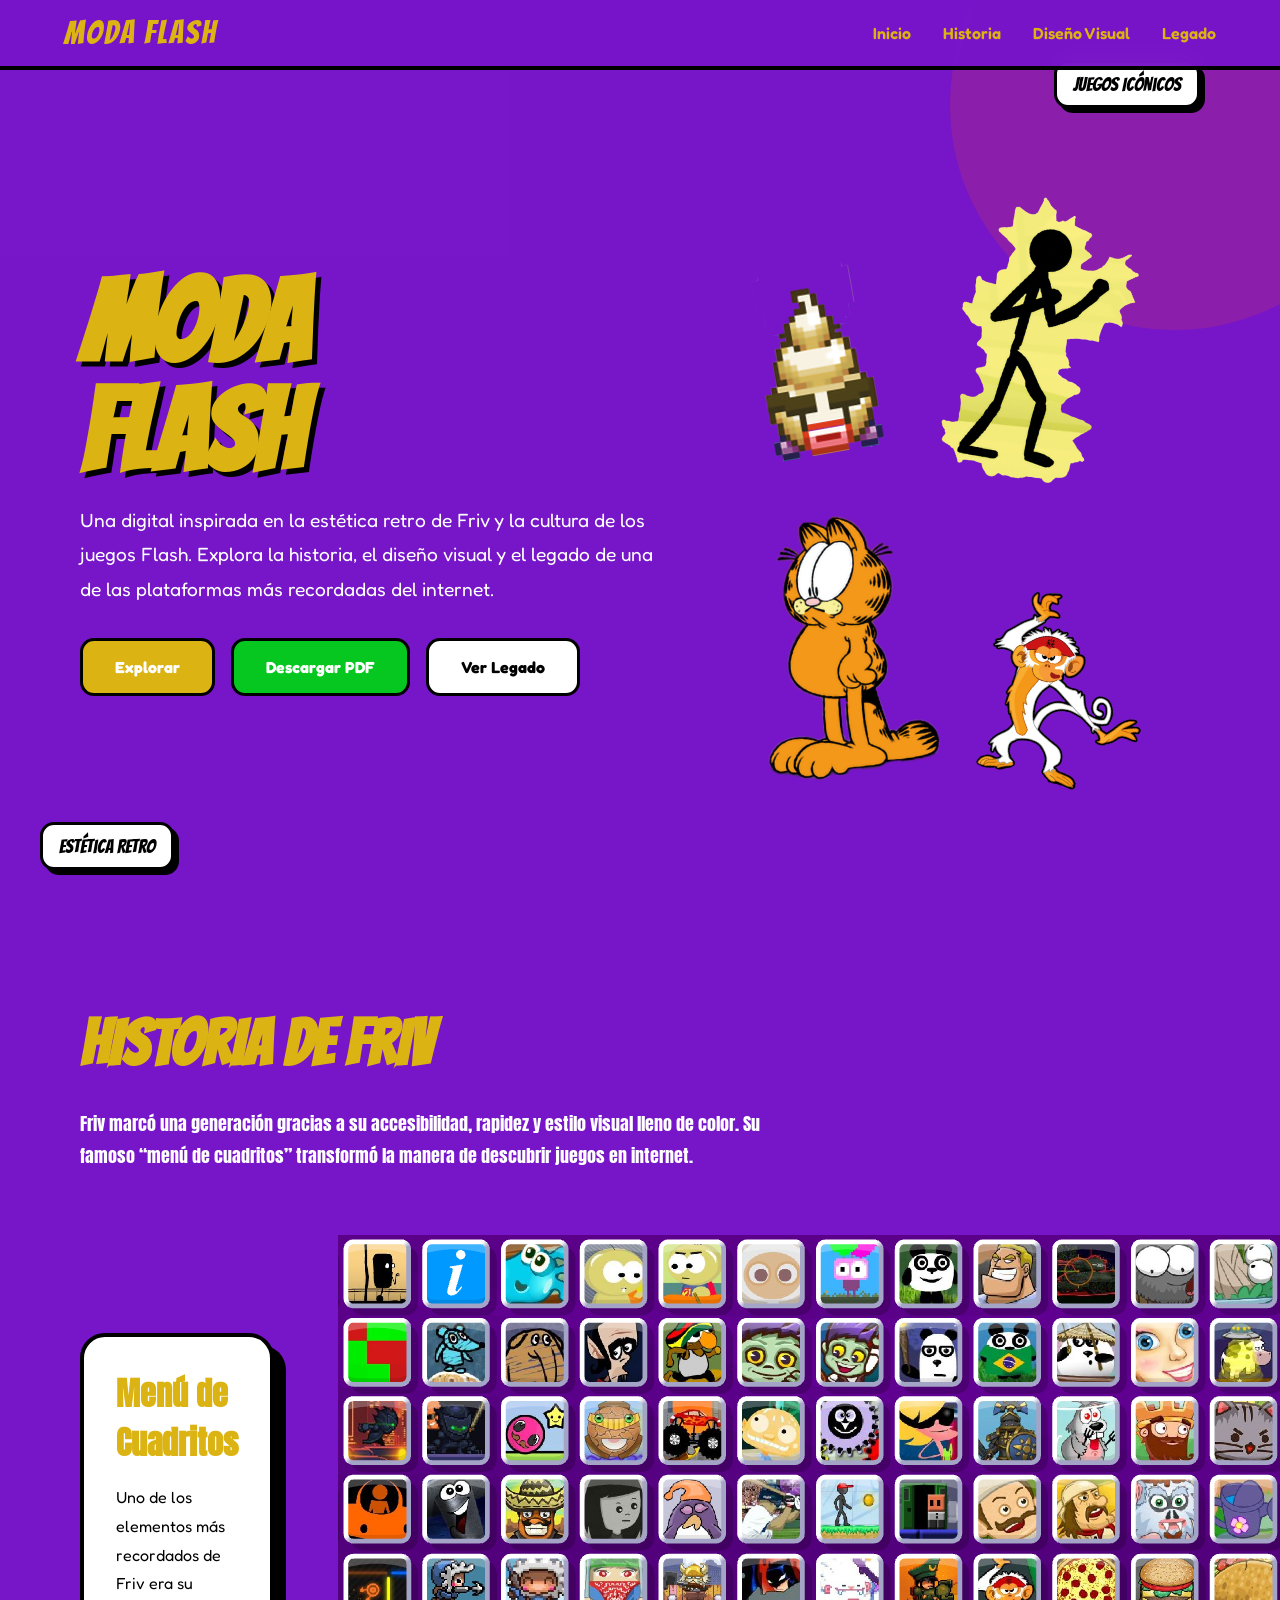
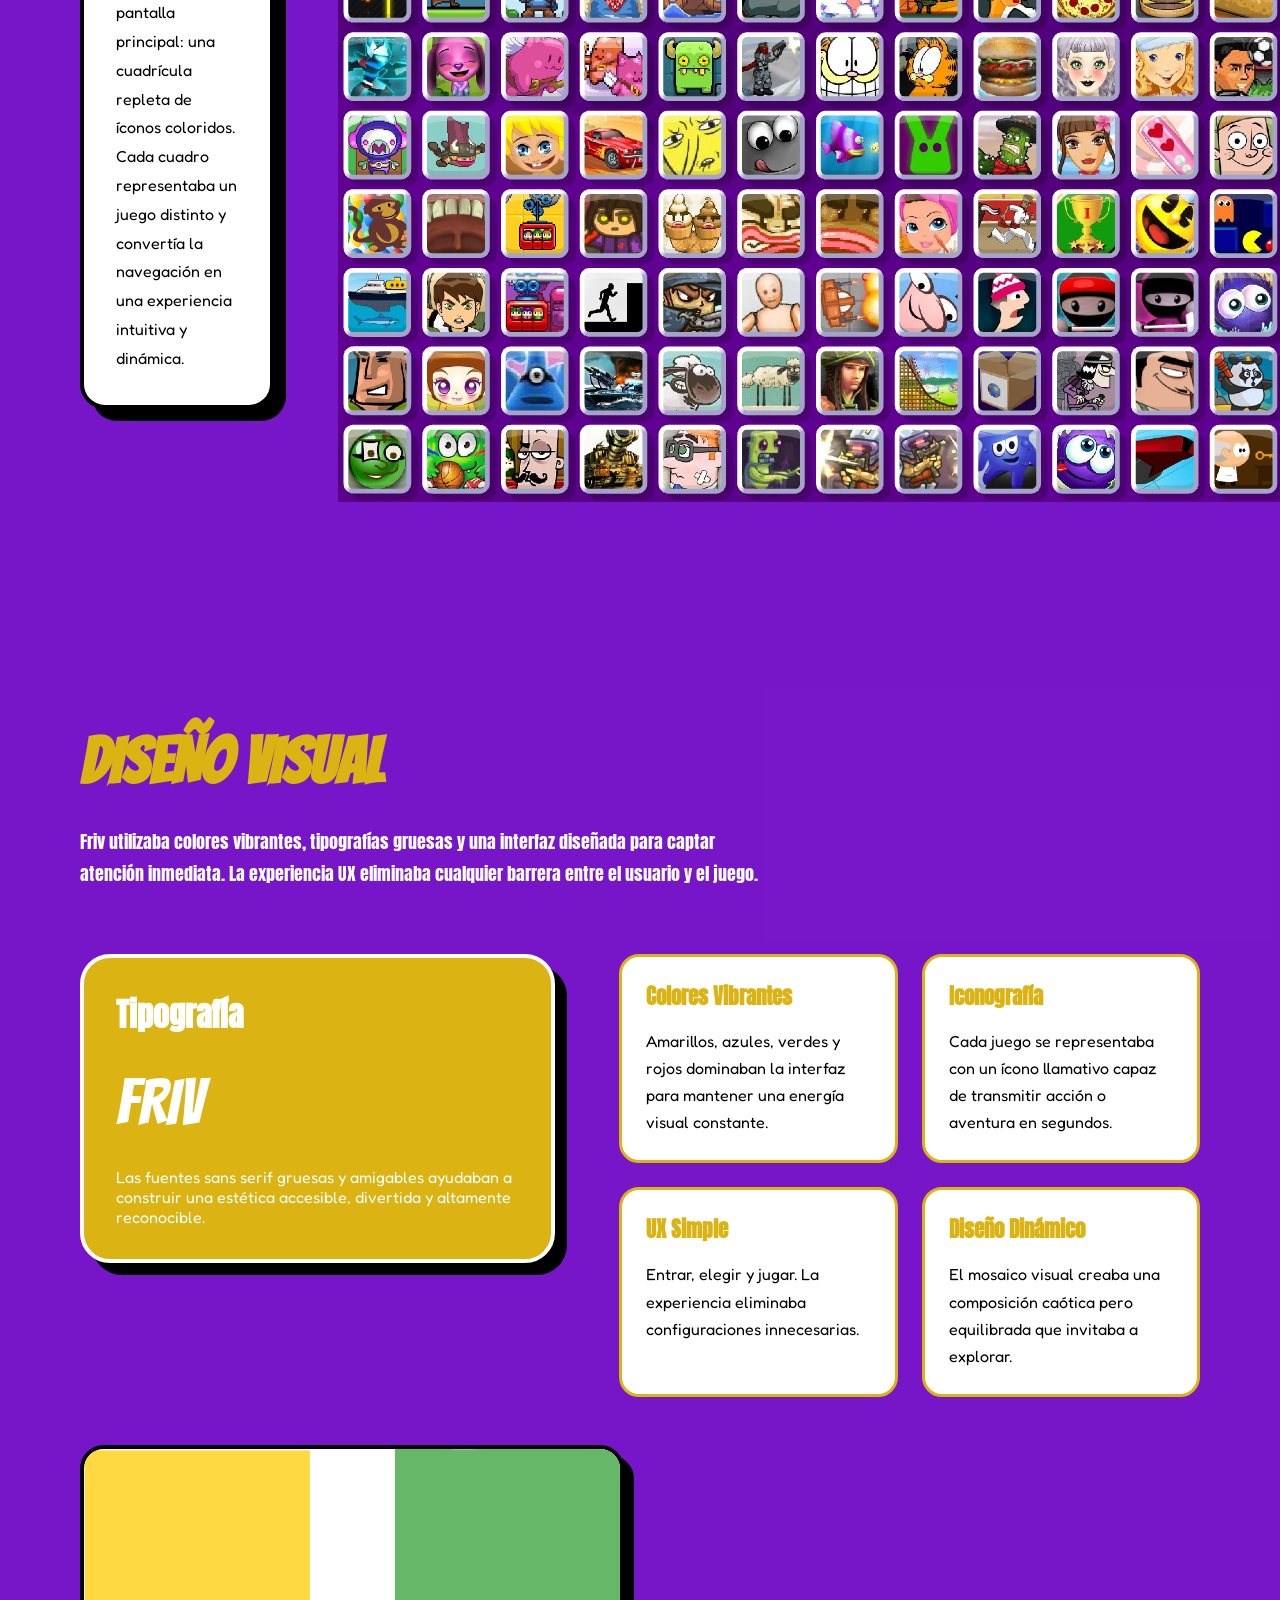
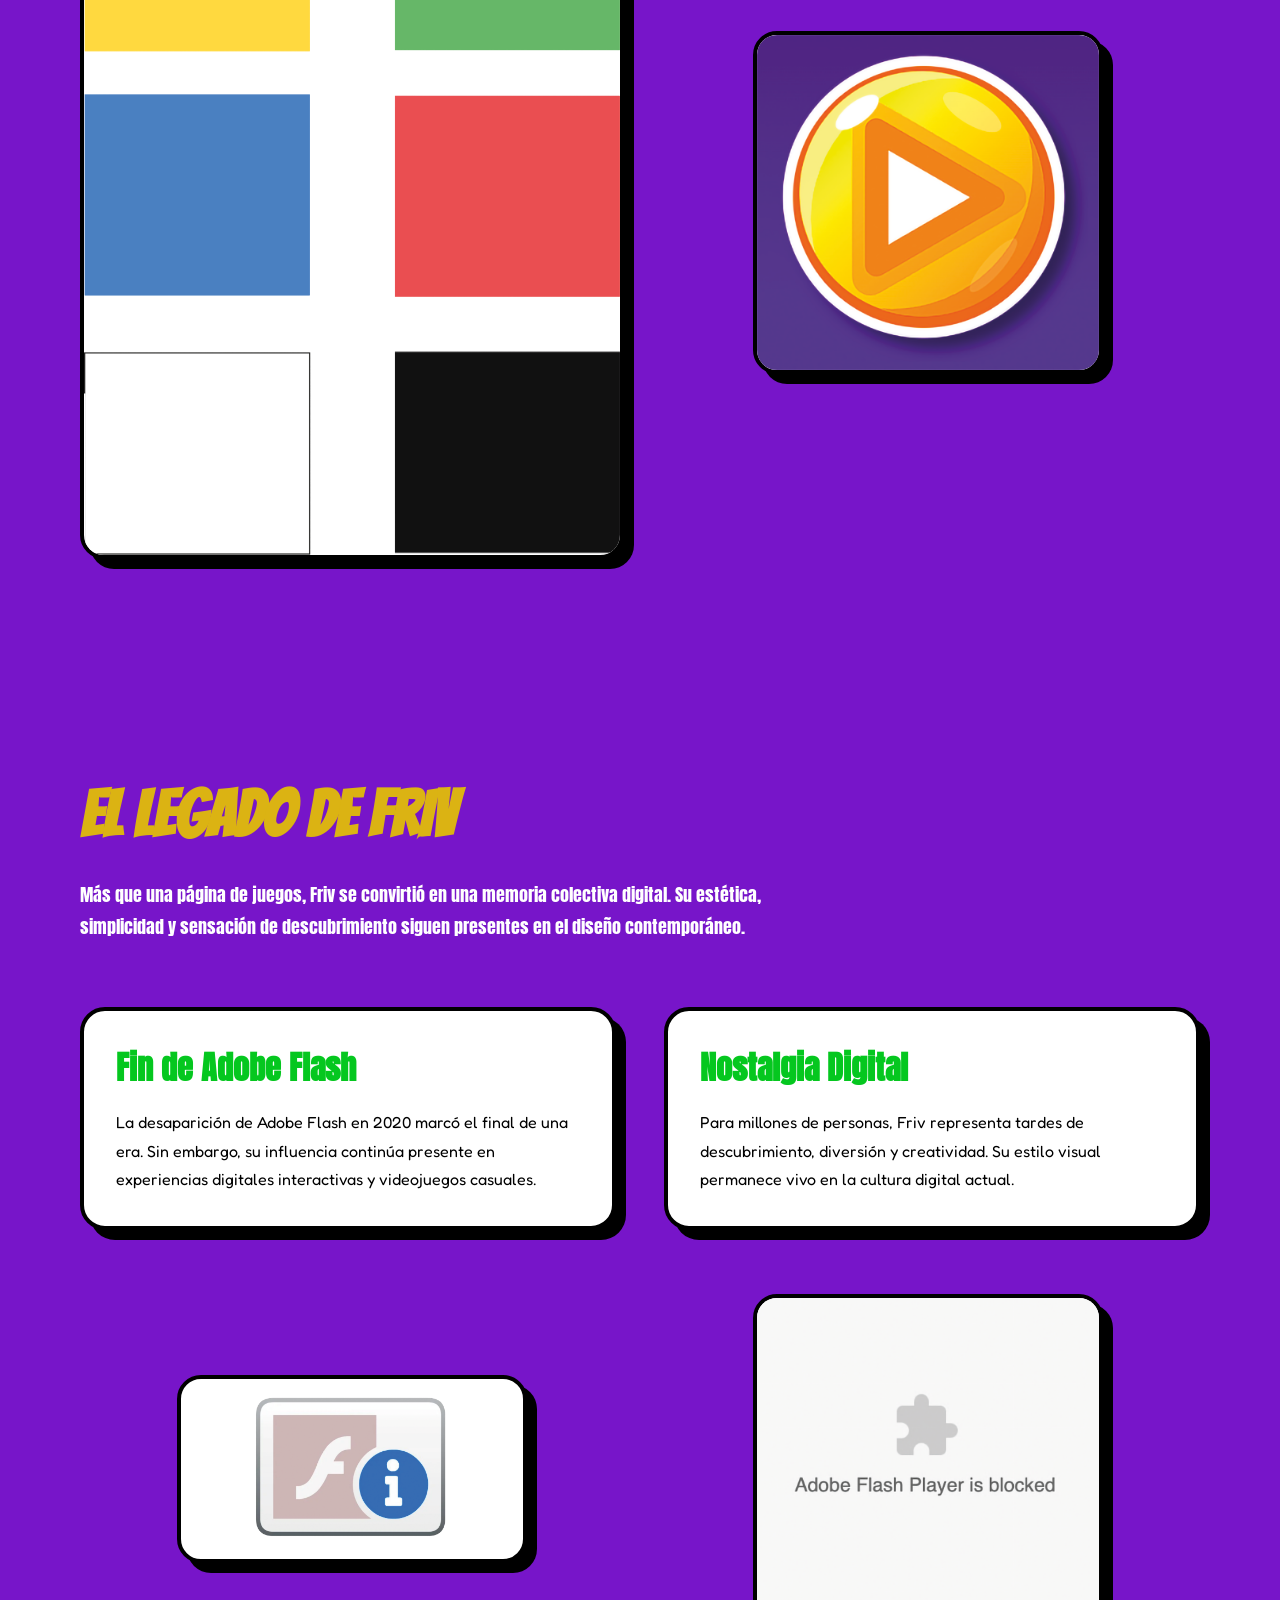
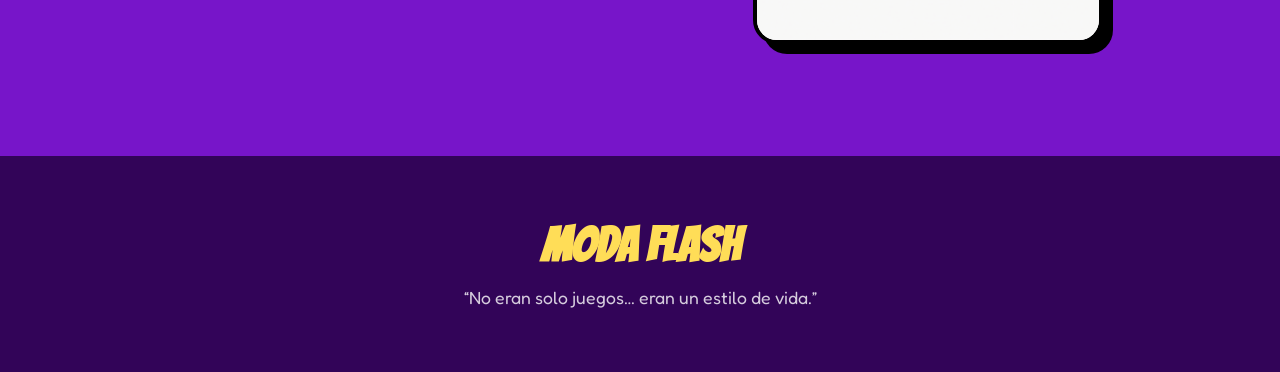
<file: index.html>
<!DOCTYPE html>
<html lang="es">
<head>
  <meta charset="UTF-8" />
  <meta name="viewport" content="width=device-width, initial-scale=1.0" />
  <title>Moda Flash</title>
  <link rel="preconnect" href="https://fonts.googleapis.com">
  <link rel="preconnect" href="https://fonts.gstatic.com" crossorigin>
  <link href="https://fonts.googleapis.com/css2?family=Anton&family=Bangers&family=Fredoka:wght@300;400;500;600&display=swap" rel="stylesheet">
  <link rel="icon"  href="AdobeFlash logo verde.ico" type="image/x-icon"  >
  <link rel="stylesheet" href="DEMO 2.css">

  <style>
    * {
      margin: 0;
      padding: 0;
      box-sizing: border-box;
      scroll-behavior: smooth;
    }

    body {
      font-family: 'Fredoka', sans-serif;
      background: rgba(120, 21, 202, 0.95);
      color: #000000;
      overflow-x: hidden;
    }

    ::selection {
      background: #dbb313;
      color: #000;
    }

    /* NAV */

    nav {
      position: fixed;
      top: 0;
      width: 100%;
      z-index: 999;
      background: rgba(120, 21, 202, 0.95);
      backdrop-filter: blur(10px);
      border-bottom: 4px solid #000;
      padding: 1rem 4rem;
      display: flex;
      justify-content: space-between;
      align-items: center;
    }

    .logo {
      font-family: 'Bangers', cursive;
      font-size: 2rem;
      letter-spacing: 2px;
      color: #dbb313;
    }

    nav ul {
      display: flex;
      list-style: none;
      gap: 2rem;
      color: #dbb313;
    }

    nav a {
      text-decoration: none;
      color: #dbb313;
      font-weight: 600;
      transition: 0.3s ease;
    }

    nav a:hover {
      color: #05c71f;
    }

    /* HERO */

    .hero {
      min-height: 100vh;
      display: flex;
      align-items: center;
      justify-content: center;
      padding: 8rem 5rem 4rem;
      background: rgba(120, 21, 202, 0.95);
      position: relative;
      overflow: hidden;
    }

    .hero::before {
      content: '';
      position: absolute;
      width: 450px;
      height: 450px;
      background: #ff4f00;
      border-radius: 50%;
      top: -120px;
      right: -120px;
      opacity: 0.15;
    }

    .hero-content {
      width: 100%;
      max-width: 1300px;
      display: grid;
      grid-template-columns: 1.1fr 0.9fr;
      gap: 4rem;
      align-items: center;
      z-index: 1;
    }

    .hero-text h1 {
      font-family: 'Bangers', cursive;
      font-size: clamp(4rem, 9vw, 8rem);
      line-height: 0.95;
      color: #dbb313;
      text-transform: uppercase;
      margin-bottom: 1rem;
      text-shadow: 5px 5px 0px #000;
    }

    .hero-text p {
  font-size: 1.2rem;
  line-height: 1.8;
  max-width: 600px;
  margin-bottom: 2rem;
  color: white;
}

    .hero-buttons {
      display: flex;
      gap: 1rem;
      flex-wrap: wrap;
    }

    .btn {
      padding: 1rem 2rem;
      border-radius: 14px;
      text-decoration: none;
      font-weight: 700;
      border: 3px solid #000;
      transition: 0.25s ease;
      display: inline-block;
    }
.btn-download {
      background: #05c71f;
      color: white;
}
    .btn-primary {
      background: #dbb313;
      color: white;
    }

    .btn-secondary {
      background: white;
      color: black;
    }

    .btn:hover {
      transform: translateY(-4px);
      box-shadow: 0 10px 0 #000;
    }

    /* Collage */

    .collage {
      position: relative;
      height: 550px;
    }

    .card {
      position: absolute;
      border-radius: 20px;
      overflow: hidden;
      border: 4px solid #000;
      background: white;
      box-shadow: 12px 12px 0px #000;
      transition: 0.3s ease;
    }

    /* Posicionamiento y rotación individual de las imágenes */
    .img-bad-ice-cream {
      top: 0;
      left: 10%;
      transform: rotate(-10deg);
      width: 200px;
    }

    .img-electricman {
      top: 15%;
      right: 5%;
      transform: rotate(8deg);
      width: 220px;
    }

    .img-garfield {
      bottom: 10%;
      left: 0;
      transform: rotate(-5deg);
      width: 240px;
    }

    .img-mankey-fu {
      bottom: 5%;
      right: 15%;
      transform: rotate(12deg);
      width: 180px;
    }

 
  

    .floating-text {
      position: absolute;
      font-family: 'Bangers', cursive;
      font-size: 1.2rem;
      color: #000;
      background: #fff;
      padding: 0.7rem 1rem;
      border: 3px solid #000;
      border-radius: 14px;
      box-shadow: 5px 5px 0 #000;
    }

    .floating-1 {
      top: 60px;
      right: 80px;
    }

    .floating-2 {
      bottom: 30px;
      left: 40px;
    }

    /* Sections */

    section {
      padding: 7rem 5rem;
      position: relative;
    }

    .section-title {
      font-family: 'Bangers', cursive;
      font-size: clamp(2.5rem, 5vw, 5rem);
      margin-bottom: 2rem;
      line-height: 1;
      color: #dbb313;
      text-transform: uppercase;
    }

    .section-subtitle {
  font-family: 'Anton', sans-serif;
  max-width: 700px;
  line-height: 1.8;
  font-size: 1.1rem;
  margin-bottom: 4rem;
  color: white;
}

    /* HISTORIA */

    .history {
      background: rgba(120, 21, 202, 0.95);
    }

    .history-grid {
      display: grid;
      grid-template-columns: 1fr 1fr;
      gap: 4rem;
      align-items: center;
    }

    .history-card {
      background: #ffffff;
      border: 4px solid #000;
      border-radius: 25px;
      padding: 2rem;
      box-shadow: 12px 12px 0px #000;
    }

    .history-card h3 {
      font-family: 'Anton', sans-serif;
      font-size: 2rem;
      margin-bottom: 1rem;
      color: #dbb313
    }

   .history-card p {
  line-height: 1.8;
  color: black;
}
    .menu-grid {
      display: grid;
      grid-template-columns: repeat(4, 1fr);
      gap: 1rem;
    }

    .menu-item {
      aspect-ratio: 1/1;
      border-radius: 16px;
      border: 3px solid #000;
      transition: 0.2s ease;
    }

    /* DISEÑO */

    .design {
      background: rgba(120, 21, 202, 0.95);
      color: white;
    }

    .design .section-title {
      color: #dbb313;
    }

    .design-layout {
      display: grid;
      grid-template-columns: 0.9fr 1.1fr;
      gap: 4rem;
      align-items: start;
    }

    .typography-box {
      background: #dbb313;
      padding: 2rem;
      border-radius: 30px;
      border: 4px solid #fff;
      box-shadow: 12px 12px 0px #000000;
    }

    .typography-box h3 {
      font-family: 'Anton', sans-serif;
      font-size: 2rem;
      margin-bottom: 1rem;
    }

    .type-demo {
      font-family: 'Bangers', cursive;
      font-size: 4rem;
      line-height: 1;
      margin: 2rem 0;
    }

    .ux-cards {
      display: grid;
      grid-template-columns: repeat(2, 1fr);
      gap: 1.5rem;
    }

    .ux-card {
      background: #ffffff;
      border: 3px solid #dbb313;
      border-radius: 20px;
      padding: 1.5rem;
      transition: 0.3s ease;
    }

    .ux-card:hover {
      transform: translateY(-8px);
    }

    .ux-card h4 {
      font-family: 'Anton', sans-serif;
      color: #dbb313;
      margin-bottom: 1rem;
      font-size: 1.3rem;
    }

    .ux-card p {
      line-height: 1.7;
      color: #000000;
    }
.design-images {
  display: grid;
  grid-template-columns: 1fr 1fr;
  gap: 2rem;
  margin-top: 3rem;
  align-items: center;
}

.design-images img {
  width: 100%;
  border-radius: 24px;
  border: 4px solid #000;
  box-shadow: 10px 10px 0 #000;
  background: white;
}

.play-button-img {
  max-width: 350px;
  justify-self: center;
}
    /* LEGADO */

    .legacy {
      background: rgba(120, 21, 202, 0.95);
    }

    .legacy-top {
      display: grid;
      grid-template-columns: 1fr 1fr;
      gap: 3rem;
      margin-bottom: 4rem;
    }

    .legacy-box {
      background: white;
      border: 4px solid #000;
      border-radius: 25px;
      padding: 2rem;
      box-shadow: 10px 10px 0px #000;
    }

    .legacy-box h3 {
      font-family: 'Anton', sans-serif;
      font-size: 2rem;
      margin-bottom: 1rem;
      color: #05c71f;
    }

    .legacy-box p {
      line-height: 1.8;
    }

    .retro-icons {
      display: flex;
      justify-content: center;
      gap: 1rem;
      flex-wrap: wrap;
      margin-top: 4rem;
    }

    .retro-icon {
      width: 90px;
      height: 90px;
      border-radius: 20px;
      border: 4px solid #000;
      display: flex;
      align-items: center;
      justify-content: center;
      font-size: 2rem;
      font-weight: 700;
      box-shadow: 8px 8px 0 #000;
      transition: 0.25s ease;
    }

    /* FOOTER */

    footer {
      background: #320458;
      color: rgb(255, 255, 255);
      text-align: center;
      padding: 4rem 2rem;
    }

    footer h2 {
      font-family: 'Bangers', cursive;
      font-size: 3rem;
      margin-bottom: 1rem;
      color: #ffdd57;
    }

    footer p {
      font-size: 1.1rem;
      opacity: 0.8;
    }

    /* Responsive */

    @media (max-width: 1100px) {

      .hero-content,
      .history-grid,
      .design-layout,
      .legacy-top {
        grid-template-columns: 1fr;
      }

      .collage {
        height: 500px;
      }

      nav {
        padding: 1rem 2rem;
      }

      section,
      .hero {
        padding-left: 2rem;
        padding-right: 2rem;
      }
    }

    @media (max-width: 700px) {

      nav {
        flex-direction: column;
        gap: 1rem;
      }

      nav ul {
        gap: 1rem;
        flex-wrap: wrap;
        justify-content: center;
      }

      .hero-text h1 {
        font-size: 4rem;
      }

      .menu-grid,
      .ux-cards {
        grid-template-columns: repeat(2, 1fr);
      }

      .type-demo {
        font-size: 2.5rem;
      }

      .card {
        box-shadow: 8px 8px 0px #000;
      }

      .card-1 {
        width: 180px;
        height: 180px;
      }

      .card-2 {
        width: 170px;
      }

      .card-3 {
        width: 180px;
      }
    }
  </style>
</head>
<body>

  <nav>
    <div class="logo">MODA FLASH</div>

    <ul>
      <li><a href="#inicio">Inicio</a></li>
      <li><a href="#historia">Historia</a></li>
      <li><a href="#diseno">Diseño Visual</a></li>
      <li><a href="#legado">Legado</a></li>
    </ul>
  </nav>

  <!-- HERO -->

  <section class="hero" id="inicio">

    <div class="hero-content">

      <div class="hero-text">
        <h1>Moda<br>Flash</h1>

        <p>
          Una  digital inspirada en la estética retro de Friv y la cultura de los juegos Flash.
          Explora la historia, el diseño visual y el legado de una de las plataformas más recordadas del internet.
        </p>

        <div class="hero-buttons">
            <a href="#historia" class="btn btn-primary">Explorar </a>
          <a href="Revista FOLLETO.pdf" download="Revista FOLLETO.pdf" class="btn btn-download">Descargar PDF</a>
          <a href="#legado" class="btn btn-secondary">Ver Legado</a>
        </div>
      </div>

      <div class="image-collage">

       <img src="Bad ice Cream 3 (1).png" alt="Bad ice Cream" class="img-flash img-bad-ice-cream">
        <img src="Electricman (1).png" alt="Electricman" class="img-flash img-electricman">
        <img src="garfield SCARY SCAVENGER (1).png" alt="Garfield" class="img-flash img-garfield">
        <img src="MANKEY FU_.png" alt="Mankey Fu" class="img-flash img-mankey-fu">


        <div class="floating-text floating-1">Juegos Icónicos</div>
        <div class="floating-text floating-2">Estética Retro</div>

      </div>

    </div>

  </section>

  <!-- HISTORIA -->

  <section class="history" id="historia">

    <h2 class="section-title">Historia de Friv</h2>

    <p class="section-subtitle">
      Friv marcó una generación gracias a su accesibilidad, rapidez y estilo visual lleno de color.
      Su famoso “menú de cuadritos” transformó la manera de descubrir juegos en internet.
    </p>

    <div class="history-grid">

      <div class="history-card">
        <h3>Menú de Cuadritos</h3>

        <p>
          Uno de los elementos más recordados de Friv era su pantalla principal: una cuadrícula repleta de íconos coloridos.
          Cada cuadro representaba un juego distinto y convertía la navegación en una experiencia intuitiva y dinámica.
        </p>
      </div>

      <div class="image-card">
        <img src="Fondo friv.png" alt="Menú de Friv" style
 
        
      </div>

    </div>

  </section>

  <!-- DISEÑO -->

  <section class="design" id="diseno">

    <h2 class="section-title">Diseño Visual</h2>

    <p class="section-subtitle">
      Friv utilizaba colores vibrantes, tipografías gruesas y una interfaz diseñada para captar atención inmediata.
      La experiencia UX eliminaba cualquier barrera entre el usuario y el juego.
    </p>

    <div class="design-layout">

      <div class="typography-box">
        <h3>Tipografía</h3>

        <div class="type-demo">
          FRIV
        </div>

        <p>
          Las fuentes sans serif gruesas y amigables ayudaban a construir una estética accesible,
          divertida y altamente reconocible.
        </p>
      </div>

      <div class="ux-cards">

        <div class="ux-card">
          <h4>Colores Vibrantes</h4>
          <p>
            Amarillos, azules, verdes y rojos dominaban la interfaz para mantener una energía visual constante.
          </p>
        </div>

        <div class="ux-card">
          <h4>Iconografía</h4>
          <p>
            Cada juego se representaba con un ícono llamativo capaz de transmitir acción o aventura en segundos.
          </p>
        </div>

        <div class="ux-card">
          <h4>UX Simple</h4>
          <p>
            Entrar, elegir y jugar. La experiencia eliminaba configuraciones innecesarias.
          </p>
        </div>

        <div class="ux-card">
          <h4>Diseño Dinámico</h4>
          <p>
            El mosaico visual creaba una composición caótica pero equilibrada que invitaba a explorar.
          </p>
        </div>

      </div>

    </div>
<div class="design-images">

  <img src="Colores Friv.png" alt="Paleta de colores Friv">

  <img src="Play Button.png" alt="Botón Play Friv" class="play-button-img">

</div>  
  </section>

  <!-- LEGADO -->

  <section class="legacy" id="legado">

    <h2 class="section-title">El Legado de Friv</h2>

    <p class="section-subtitle">
      Más que una página de juegos, Friv se convirtió en una memoria colectiva digital.
      Su estética, simplicidad y sensación de descubrimiento siguen presentes en el diseño contemporáneo.
    </p>

    <div class="legacy-top">

      <div class="legacy-box">
        <h3>Fin de Adobe Flash</h3>

        <p>
          La desaparición de Adobe Flash en 2020 marcó el final de una era.
          Sin embargo, su influencia continúa presente en experiencias digitales interactivas y videojuegos casuales.
        </p>
      </div>

      <div class="legacy-box">
        <h3>Nostalgia Digital</h3>

        <p>
          Para millones de personas, Friv representa tardes de descubrimiento, diversión y creatividad.
          Su estilo visual permanece vivo en la cultura digital actual.
        </p>
      </div>

    </div>
<div class="design-images">

  <img src="AFP blocked.png" alt="Adobe Flash bloqueado" class="play-button-img">

  <img src="AFP Blocked222.png" alt="Adobe Flash bloqueado 222" class="play-button-img">

</div>  
    </section>

  <!-- FOOTER -->

  <footer>
    <h2>MODA FLASH</h2>
    <p>
      “No eran solo juegos… eran un estilo de vida.”
    </p>
  </footer>

</body>
</html>
</file>
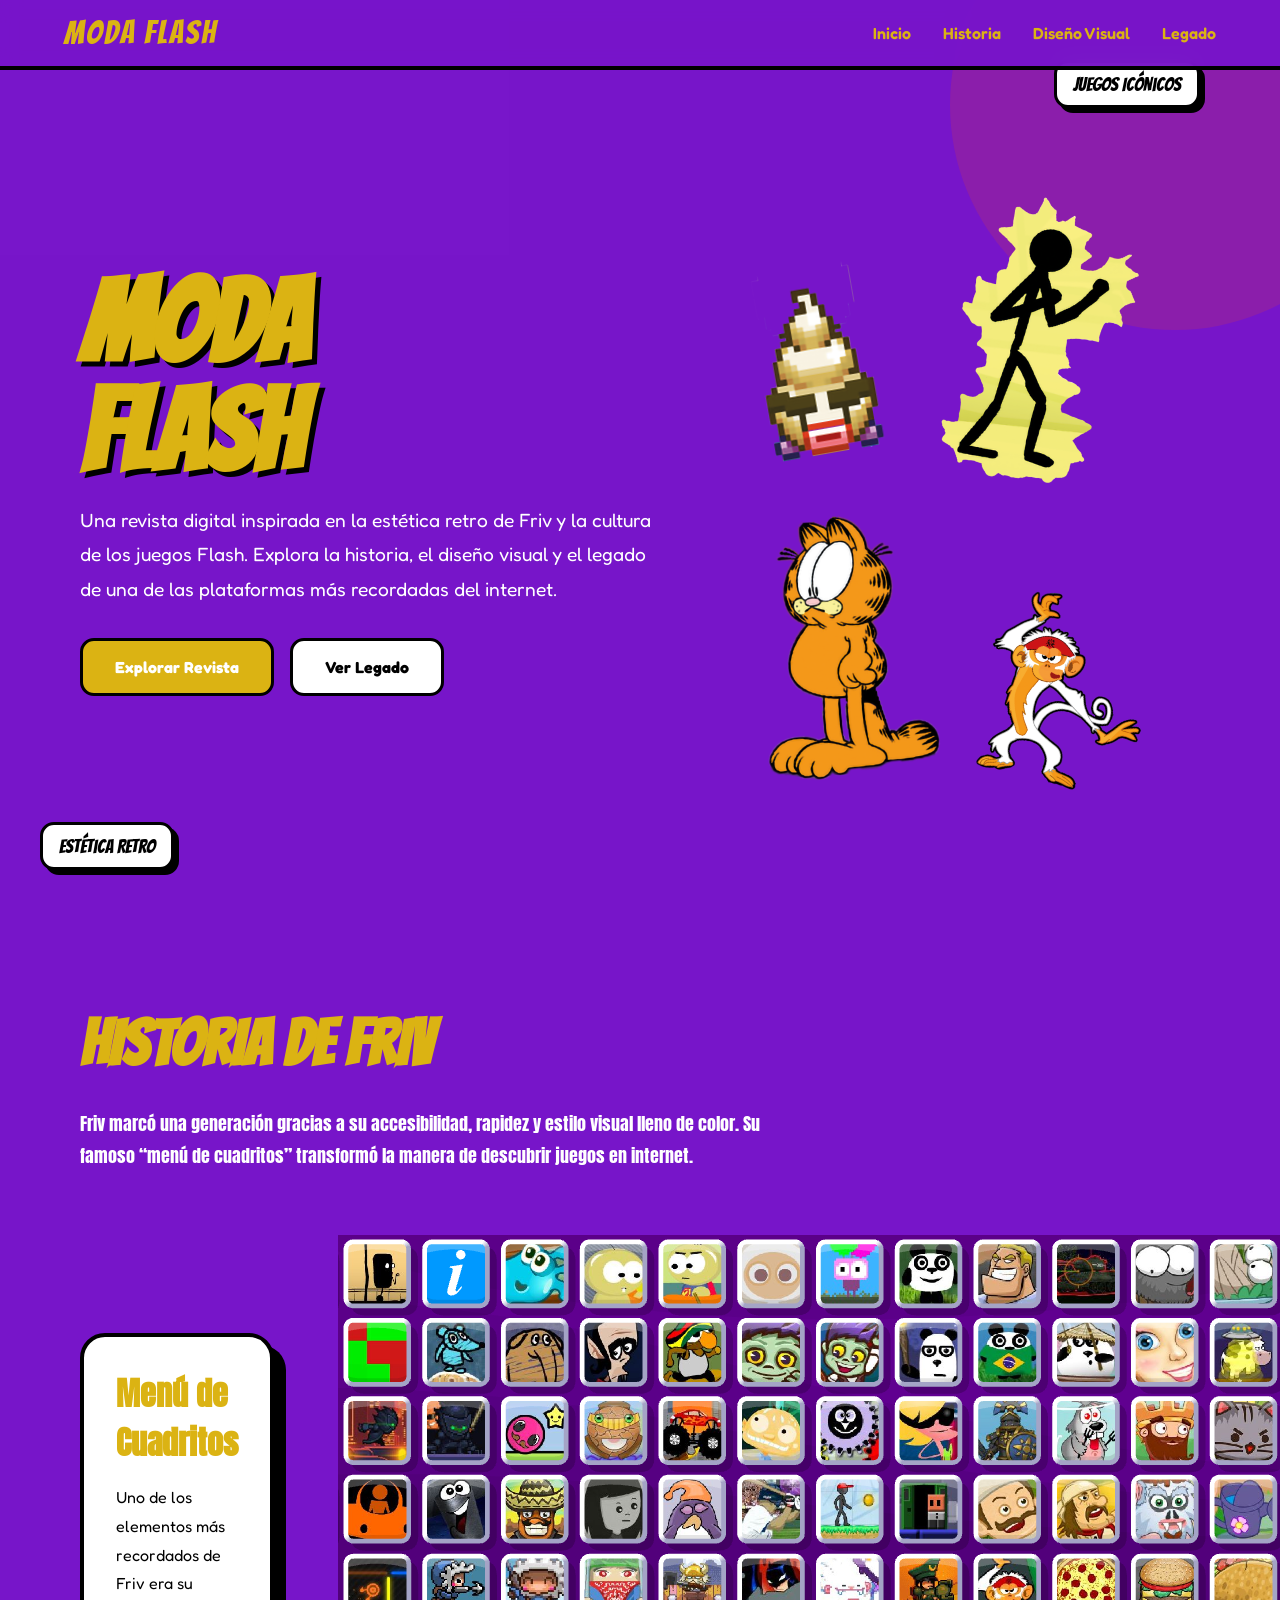
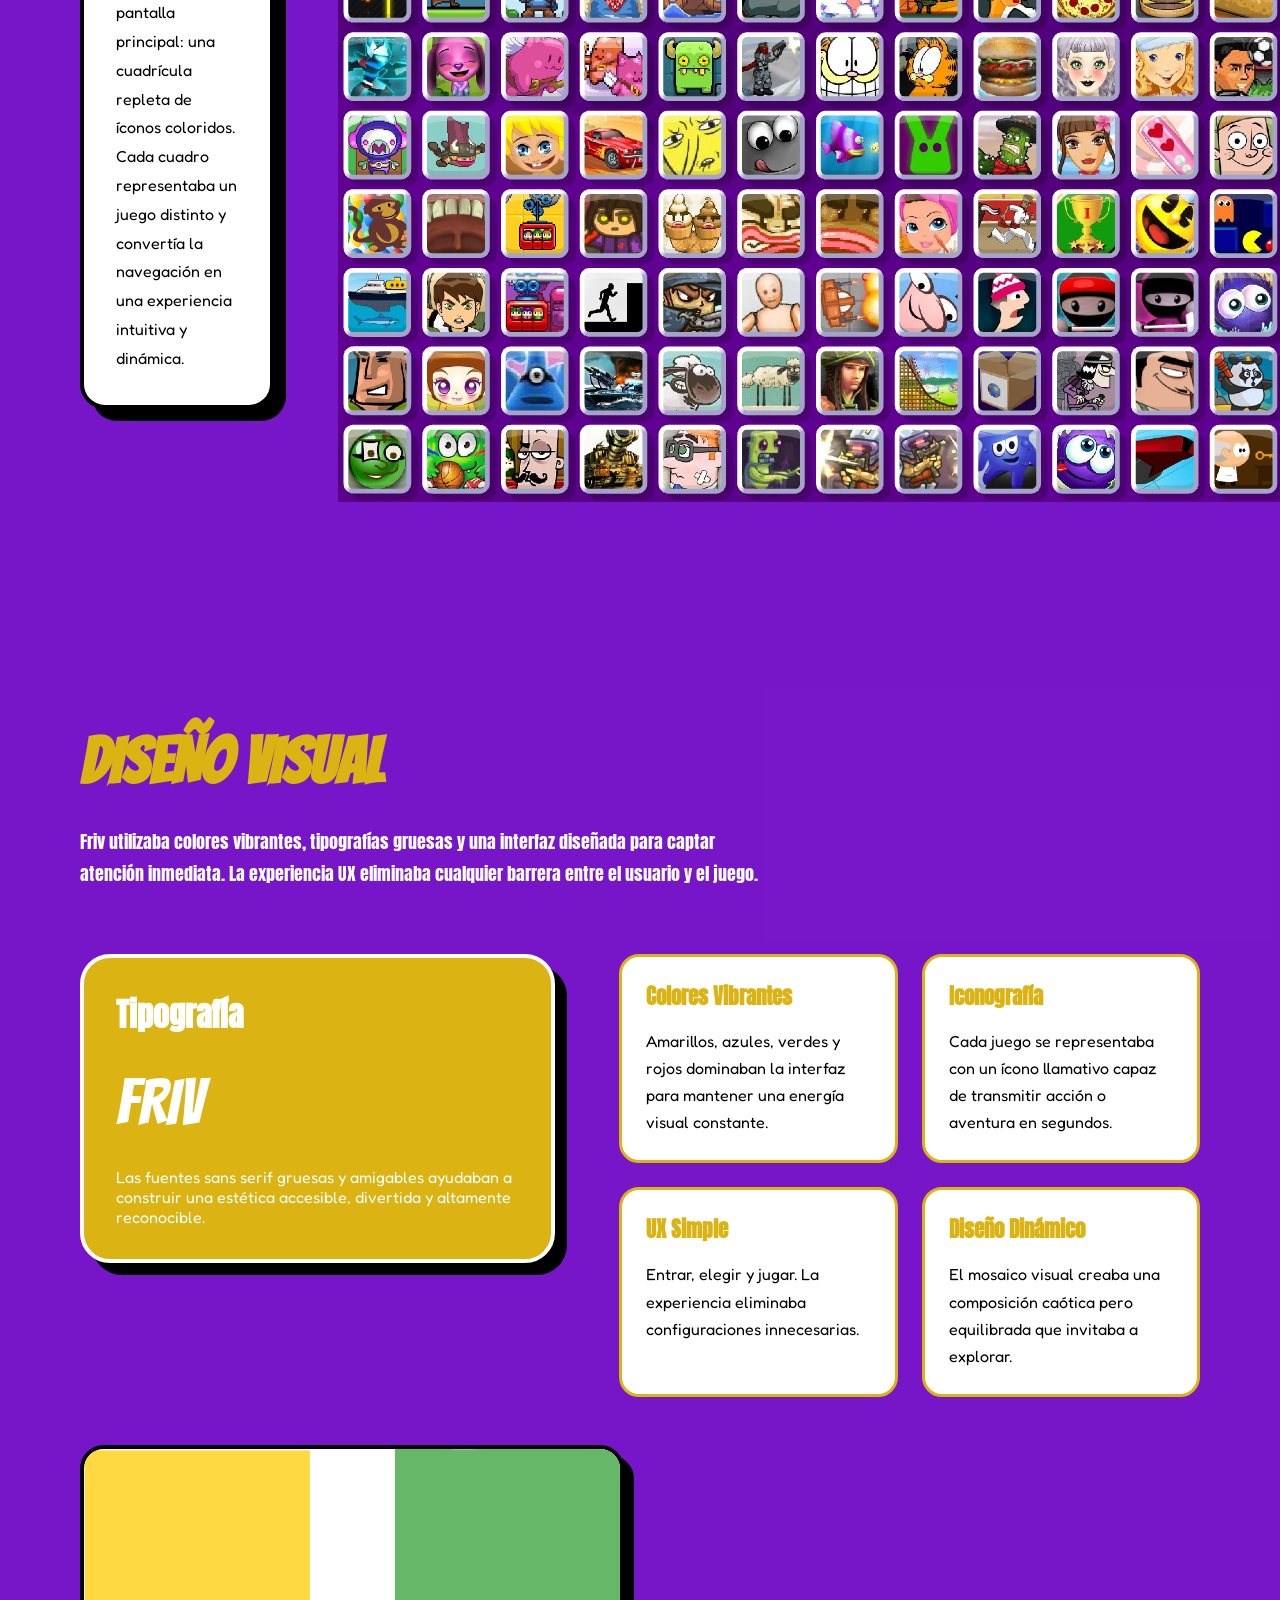
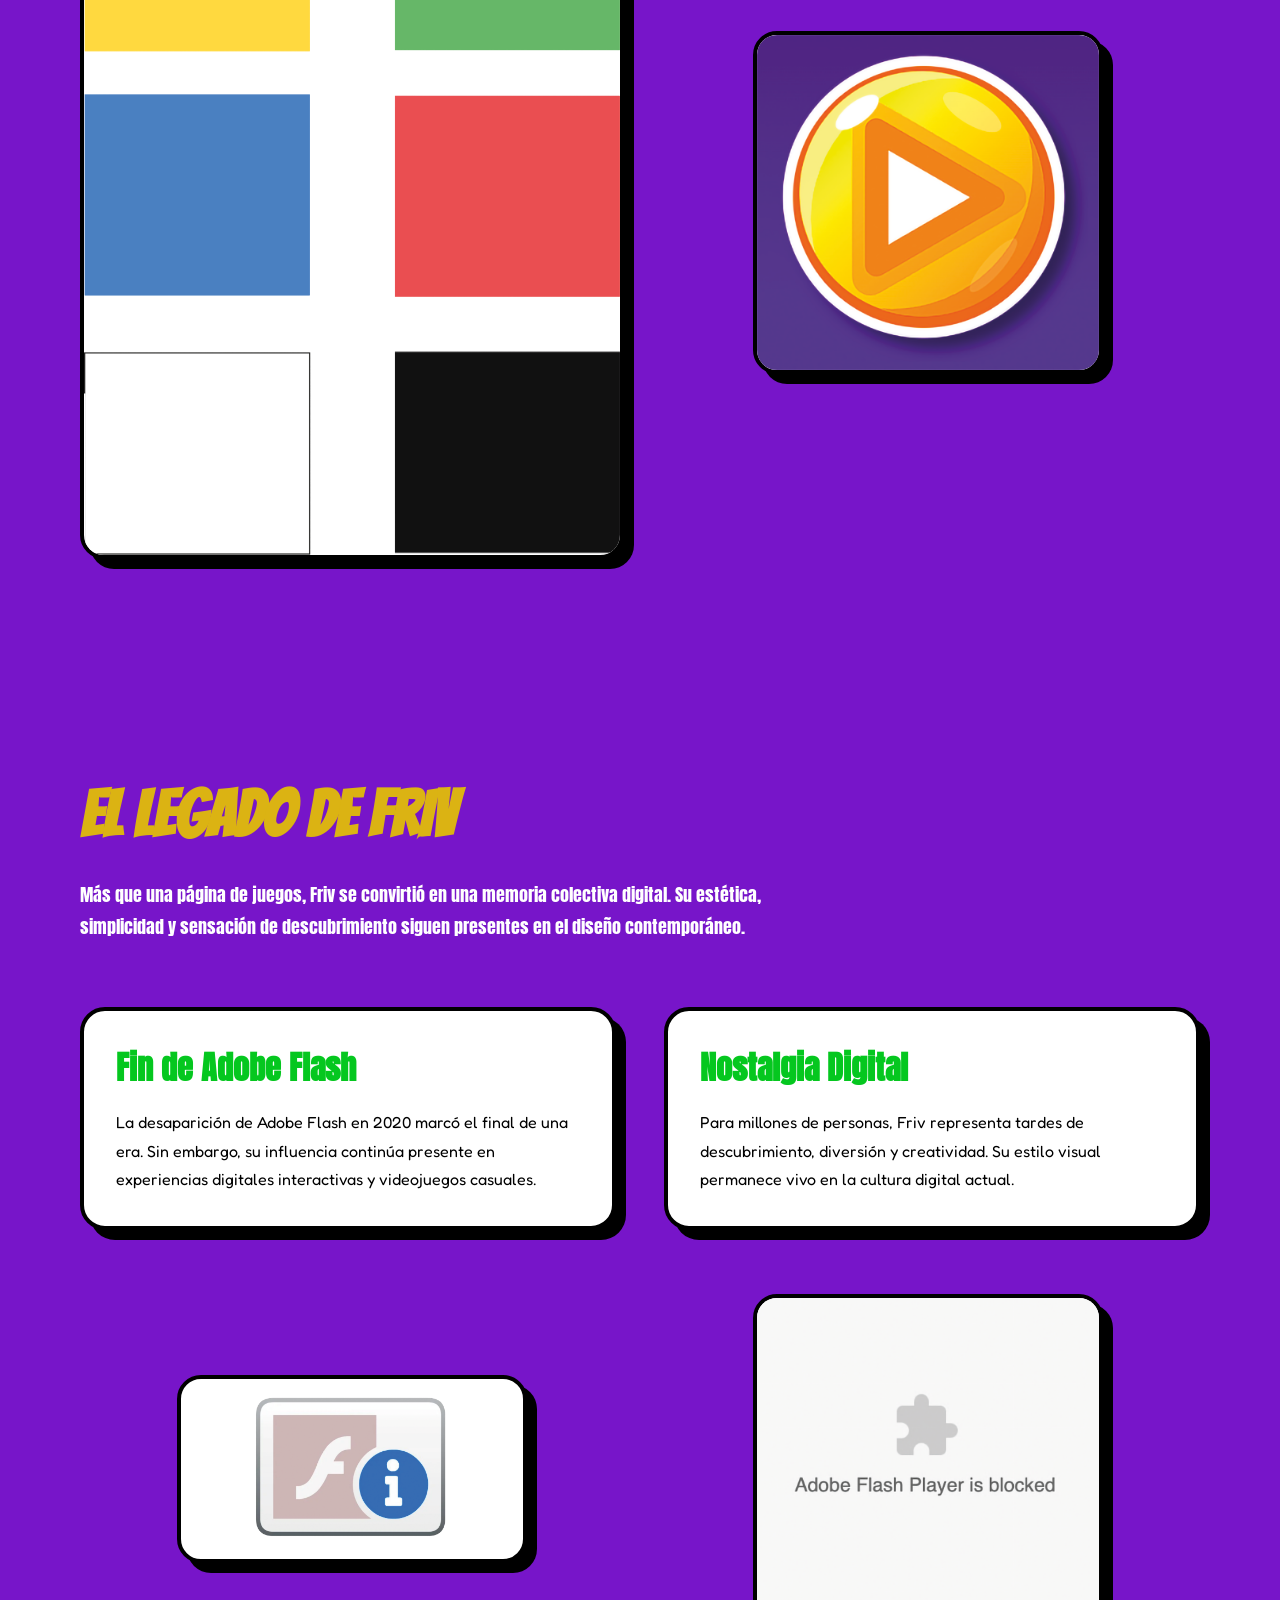
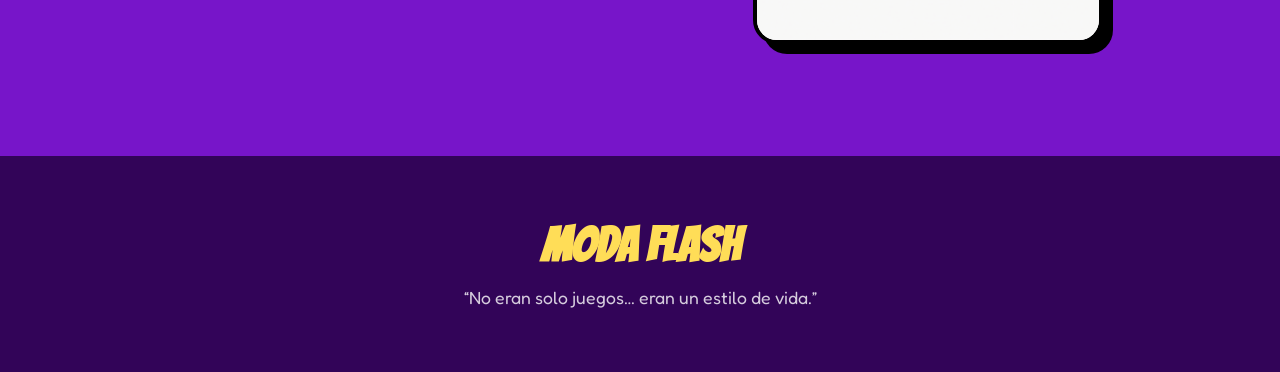
<file: DEMO 2.html>
<!DOCTYPE html>
<html lang="es">
<head>
  <meta charset="UTF-8" />
  <meta name="viewport" content="width=device-width, initial-scale=1.0" />
  <title>Moda Flash</title>
  <link rel="preconnect" href="https://fonts.googleapis.com">
  <link rel="preconnect" href="https://fonts.gstatic.com" crossorigin>
  <link href="https://fonts.googleapis.com/css2?family=Anton&family=Bangers&family=Fredoka:wght@300;400;500;600&display=swap" rel="stylesheet">
  <link rel="icon"  href="AdobeFlash logo verde.ico" type="image/x-icon"  >
  <link rel="stylesheet" href="DEMO 2.css">

  <style>
    * {
      margin: 0;
      padding: 0;
      box-sizing: border-box;
      scroll-behavior: smooth;
    }

    body {
      font-family: 'Fredoka', sans-serif;
      background: rgba(120, 21, 202, 0.95);
      color: #000000;
      overflow-x: hidden;
    }

    ::selection {
      background: #dbb313;
      color: #000;
    }

    /* NAV */

    nav {
      position: fixed;
      top: 0;
      width: 100%;
      z-index: 999;
      background: rgba(120, 21, 202, 0.95);
      backdrop-filter: blur(10px);
      border-bottom: 4px solid #000;
      padding: 1rem 4rem;
      display: flex;
      justify-content: space-between;
      align-items: center;
    }

    .logo {
      font-family: 'Bangers', cursive;
      font-size: 2rem;
      letter-spacing: 2px;
      color: #dbb313;
    }

    nav ul {
      display: flex;
      list-style: none;
      gap: 2rem;
      color: #dbb313;
    }

    nav a {
      text-decoration: none;
      color: #dbb313;
      font-weight: 600;
      transition: 0.3s ease;
    }

    nav a:hover {
      color: #05c71f;
    }

    /* HERO */

    .hero {
      min-height: 100vh;
      display: flex;
      align-items: center;
      justify-content: center;
      padding: 8rem 5rem 4rem;
      background: rgba(120, 21, 202, 0.95);
      position: relative;
      overflow: hidden;
    }

    .hero::before {
      content: '';
      position: absolute;
      width: 450px;
      height: 450px;
      background: #ff4f00;
      border-radius: 50%;
      top: -120px;
      right: -120px;
      opacity: 0.15;
    }

    .hero-content {
      width: 100%;
      max-width: 1300px;
      display: grid;
      grid-template-columns: 1.1fr 0.9fr;
      gap: 4rem;
      align-items: center;
      z-index: 1;
    }

    .hero-text h1 {
      font-family: 'Bangers', cursive;
      font-size: clamp(4rem, 9vw, 8rem);
      line-height: 0.95;
      color: #dbb313;
      text-transform: uppercase;
      margin-bottom: 1rem;
      text-shadow: 5px 5px 0px #000;
    }

    .hero-text p {
  font-size: 1.2rem;
  line-height: 1.8;
  max-width: 600px;
  margin-bottom: 2rem;
  color: white;
}

    .hero-buttons {
      display: flex;
      gap: 1rem;
      flex-wrap: wrap;
    }

    .btn {
      padding: 1rem 2rem;
      border-radius: 14px;
      text-decoration: none;
      font-weight: 700;
      border: 3px solid #000;
      transition: 0.25s ease;
      display: inline-block;
    }

    .btn-primary {
      background: #dbb313;
      color: white;
    }

    .btn-secondary {
      background: white;
      color: black;
    }

    .btn:hover {
      transform: translateY(-4px);
      box-shadow: 0 10px 0 #000;
    }

    /* Collage */

    .collage {
      position: relative;
      height: 550px;
    }

    .card {
      position: absolute;
      border-radius: 20px;
      overflow: hidden;
      border: 4px solid #000;
      background: white;
      box-shadow: 12px 12px 0px #000;
      transition: 0.3s ease;
    }

    /* Posicionamiento y rotación individual de las imágenes */
    .img-bad-ice-cream {
      top: 0;
      left: 10%;
      transform: rotate(-10deg);
      width: 200px;
    }

    .img-electricman {
      top: 15%;
      right: 5%;
      transform: rotate(8deg);
      width: 220px;
    }

    .img-garfield {
      bottom: 10%;
      left: 0;
      transform: rotate(-5deg);
      width: 240px;
    }

    .img-mankey-fu {
      bottom: 5%;
      right: 15%;
      transform: rotate(12deg);
      width: 180px;
    }

 
  

    .floating-text {
      position: absolute;
      font-family: 'Bangers', cursive;
      font-size: 1.2rem;
      color: #000;
      background: #fff;
      padding: 0.7rem 1rem;
      border: 3px solid #000;
      border-radius: 14px;
      box-shadow: 5px 5px 0 #000;
    }

    .floating-1 {
      top: 60px;
      right: 80px;
    }

    .floating-2 {
      bottom: 30px;
      left: 40px;
    }

    /* Sections */

    section {
      padding: 7rem 5rem;
      position: relative;
    }

    .section-title {
      font-family: 'Bangers', cursive;
      font-size: clamp(2.5rem, 5vw, 5rem);
      margin-bottom: 2rem;
      line-height: 1;
      color: #dbb313;
      text-transform: uppercase;
    }

    .section-subtitle {
  font-family: 'Anton', sans-serif;
  max-width: 700px;
  line-height: 1.8;
  font-size: 1.1rem;
  margin-bottom: 4rem;
  color: white;
}

    /* HISTORIA */

    .history {
      background: rgba(120, 21, 202, 0.95);
    }

    .history-grid {
      display: grid;
      grid-template-columns: 1fr 1fr;
      gap: 4rem;
      align-items: center;
    }

    .history-card {
      background: #ffffff;
      border: 4px solid #000;
      border-radius: 25px;
      padding: 2rem;
      box-shadow: 12px 12px 0px #000;
    }

    .history-card h3 {
      font-family: 'Anton', sans-serif;
      font-size: 2rem;
      margin-bottom: 1rem;
      color: #dbb313
    }

   .history-card p {
  line-height: 1.8;
  color: black;
}
    .menu-grid {
      display: grid;
      grid-template-columns: repeat(4, 1fr);
      gap: 1rem;
    }

    .menu-item {
      aspect-ratio: 1/1;
      border-radius: 16px;
      border: 3px solid #000;
      transition: 0.2s ease;
    }

    /* DISEÑO */

    .design {
      background: rgba(120, 21, 202, 0.95);
      color: white;
    }

    .design .section-title {
      color: #dbb313;
    }

    .design-layout {
      display: grid;
      grid-template-columns: 0.9fr 1.1fr;
      gap: 4rem;
      align-items: start;
    }

    .typography-box {
      background: #dbb313;
      padding: 2rem;
      border-radius: 30px;
      border: 4px solid #fff;
      box-shadow: 12px 12px 0px #000000;
    }

    .typography-box h3 {
      font-family: 'Anton', sans-serif;
      font-size: 2rem;
      margin-bottom: 1rem;
    }

    .type-demo {
      font-family: 'Bangers', cursive;
      font-size: 4rem;
      line-height: 1;
      margin: 2rem 0;
    }

    .ux-cards {
      display: grid;
      grid-template-columns: repeat(2, 1fr);
      gap: 1.5rem;
    }

    .ux-card {
      background: #ffffff;
      border: 3px solid #dbb313;
      border-radius: 20px;
      padding: 1.5rem;
      transition: 0.3s ease;
    }

    .ux-card:hover {
      transform: translateY(-8px);
    }

    .ux-card h4 {
      font-family: 'Anton', sans-serif;
      color: #dbb313;
      margin-bottom: 1rem;
      font-size: 1.3rem;
    }

    .ux-card p {
      line-height: 1.7;
      color: #000000;
    }
.design-images {
  display: grid;
  grid-template-columns: 1fr 1fr;
  gap: 2rem;
  margin-top: 3rem;
  align-items: center;
}

.design-images img {
  width: 100%;
  border-radius: 24px;
  border: 4px solid #000;
  box-shadow: 10px 10px 0 #000;
  background: white;
}

.play-button-img {
  max-width: 350px;
  justify-self: center;
}
    /* LEGADO */

    .legacy {
      background: rgba(120, 21, 202, 0.95);
    }

    .legacy-top {
      display: grid;
      grid-template-columns: 1fr 1fr;
      gap: 3rem;
      margin-bottom: 4rem;
    }

    .legacy-box {
      background: white;
      border: 4px solid #000;
      border-radius: 25px;
      padding: 2rem;
      box-shadow: 10px 10px 0px #000;
    }

    .legacy-box h3 {
      font-family: 'Anton', sans-serif;
      font-size: 2rem;
      margin-bottom: 1rem;
      color: #05c71f;
    }

    .legacy-box p {
      line-height: 1.8;
    }

    .retro-icons {
      display: flex;
      justify-content: center;
      gap: 1rem;
      flex-wrap: wrap;
      margin-top: 4rem;
    }

    .retro-icon {
      width: 90px;
      height: 90px;
      border-radius: 20px;
      border: 4px solid #000;
      display: flex;
      align-items: center;
      justify-content: center;
      font-size: 2rem;
      font-weight: 700;
      box-shadow: 8px 8px 0 #000;
      transition: 0.25s ease;
    }

    /* FOOTER */

    footer {
      background: #320458;
      color: rgb(255, 255, 255);
      text-align: center;
      padding: 4rem 2rem;
    }

    footer h2 {
      font-family: 'Bangers', cursive;
      font-size: 3rem;
      margin-bottom: 1rem;
      color: #ffdd57;
    }

    footer p {
      font-size: 1.1rem;
      opacity: 0.8;
    }

    /* Responsive */

    @media (max-width: 1100px) {

      .hero-content,
      .history-grid,
      .design-layout,
      .legacy-top {
        grid-template-columns: 1fr;
      }

      .collage {
        height: 500px;
      }

      nav {
        padding: 1rem 2rem;
      }

      section,
      .hero {
        padding-left: 2rem;
        padding-right: 2rem;
      }
    }

    @media (max-width: 700px) {

      nav {
        flex-direction: column;
        gap: 1rem;
      }

      nav ul {
        gap: 1rem;
        flex-wrap: wrap;
        justify-content: center;
      }

      .hero-text h1 {
        font-size: 4rem;
      }

      .menu-grid,
      .ux-cards {
        grid-template-columns: repeat(2, 1fr);
      }

      .type-demo {
        font-size: 2.5rem;
      }

      .card {
        box-shadow: 8px 8px 0px #000;
      }

      .card-1 {
        width: 180px;
        height: 180px;
      }

      .card-2 {
        width: 170px;
      }

      .card-3 {
        width: 180px;
      }
    }
  </style>
</head>
<body>

  <nav>
    <div class="logo">MODA FLASH</div>

    <ul>
      <li><a href="#inicio">Inicio</a></li>
      <li><a href="#historia">Historia</a></li>
      <li><a href="#diseno">Diseño Visual</a></li>
      <li><a href="#legado">Legado</a></li>
    </ul>
  </nav>

  <!-- HERO -->

  <section class="hero" id="inicio">

    <div class="hero-content">

      <div class="hero-text">
        <h1>Moda<br>Flash</h1>

        <p>
          Una revista digital inspirada en la estética retro de Friv y la cultura de los juegos Flash.
          Explora la historia, el diseño visual y el legado de una de las plataformas más recordadas del internet.
        </p>

        <div class="hero-buttons">
          <a href="#historia" class="btn btn-primary">Explorar Revista</a>
          <a href="#legado" class="btn btn-secondary">Ver Legado</a>
        </div>
      </div>

      <div class="image-collage">

       <img src="Bad ice Cream 3 (1).png" alt="Bad ice Cream" class="img-flash img-bad-ice-cream">
        <img src="Electricman (1).png" alt="Electricman" class="img-flash img-electricman">
        <img src="garfield SCARY SCAVENGER (1).png" alt="Garfield" class="img-flash img-garfield">
        <img src="MANKEY FU_.png" alt="Mankey Fu" class="img-flash img-mankey-fu">


        <div class="floating-text floating-1">Juegos Icónicos</div>
        <div class="floating-text floating-2">Estética Retro</div>

      </div>

    </div>

  </section>

  <!-- HISTORIA -->

  <section class="history" id="historia">

    <h2 class="section-title">Historia de Friv</h2>

    <p class="section-subtitle">
      Friv marcó una generación gracias a su accesibilidad, rapidez y estilo visual lleno de color.
      Su famoso “menú de cuadritos” transformó la manera de descubrir juegos en internet.
    </p>

    <div class="history-grid">

      <div class="history-card">
        <h3>Menú de Cuadritos</h3>

        <p>
          Uno de los elementos más recordados de Friv era su pantalla principal: una cuadrícula repleta de íconos coloridos.
          Cada cuadro representaba un juego distinto y convertía la navegación en una experiencia intuitiva y dinámica.
        </p>
      </div>

      <div class="image-card">
        <img src="Fondo friv.png" alt="Menú de Friv" style
 
        
      </div>

    </div>

  </section>

  <!-- DISEÑO -->

  <section class="design" id="diseno">

    <h2 class="section-title">Diseño Visual</h2>

    <p class="section-subtitle">
      Friv utilizaba colores vibrantes, tipografías gruesas y una interfaz diseñada para captar atención inmediata.
      La experiencia UX eliminaba cualquier barrera entre el usuario y el juego.
    </p>

    <div class="design-layout">

      <div class="typography-box">
        <h3>Tipografía</h3>

        <div class="type-demo">
          FRIV
        </div>

        <p>
          Las fuentes sans serif gruesas y amigables ayudaban a construir una estética accesible,
          divertida y altamente reconocible.
        </p>
      </div>

      <div class="ux-cards">

        <div class="ux-card">
          <h4>Colores Vibrantes</h4>
          <p>
            Amarillos, azules, verdes y rojos dominaban la interfaz para mantener una energía visual constante.
          </p>
        </div>

        <div class="ux-card">
          <h4>Iconografía</h4>
          <p>
            Cada juego se representaba con un ícono llamativo capaz de transmitir acción o aventura en segundos.
          </p>
        </div>

        <div class="ux-card">
          <h4>UX Simple</h4>
          <p>
            Entrar, elegir y jugar. La experiencia eliminaba configuraciones innecesarias.
          </p>
        </div>

        <div class="ux-card">
          <h4>Diseño Dinámico</h4>
          <p>
            El mosaico visual creaba una composición caótica pero equilibrada que invitaba a explorar.
          </p>
        </div>

      </div>

    </div>
<div class="design-images">

  <img src="Colores Friv.png" alt="Paleta de colores Friv">

  <img src="Play Button.png" alt="Botón Play Friv" class="play-button-img">

</div>  
  </section>

  <!-- LEGADO -->

  <section class="legacy" id="legado">

    <h2 class="section-title">El Legado de Friv</h2>

    <p class="section-subtitle">
      Más que una página de juegos, Friv se convirtió en una memoria colectiva digital.
      Su estética, simplicidad y sensación de descubrimiento siguen presentes en el diseño contemporáneo.
    </p>

    <div class="legacy-top">

      <div class="legacy-box">
        <h3>Fin de Adobe Flash</h3>

        <p>
          La desaparición de Adobe Flash en 2020 marcó el final de una era.
          Sin embargo, su influencia continúa presente en experiencias digitales interactivas y videojuegos casuales.
        </p>
      </div>

      <div class="legacy-box">
        <h3>Nostalgia Digital</h3>

        <p>
          Para millones de personas, Friv representa tardes de descubrimiento, diversión y creatividad.
          Su estilo visual permanece vivo en la cultura digital actual.
        </p>
      </div>

    </div>
<div class="design-images">

  <img src="AFP blocked.png" alt="Adobe Flash bloqueado" class="play-button-img">

  <img src="AFP Blocked222.png" alt="Adobe Flash bloqueado 222" class="play-button-img">

</div>  
    </section>

  <!-- FOOTER -->

  <footer>
    <h2>MODA FLASH</h2>
    <p>
      “No eran solo juegos… eran un estilo de vida.”
    </p>
  </footer>

</body>
</html>
</file>
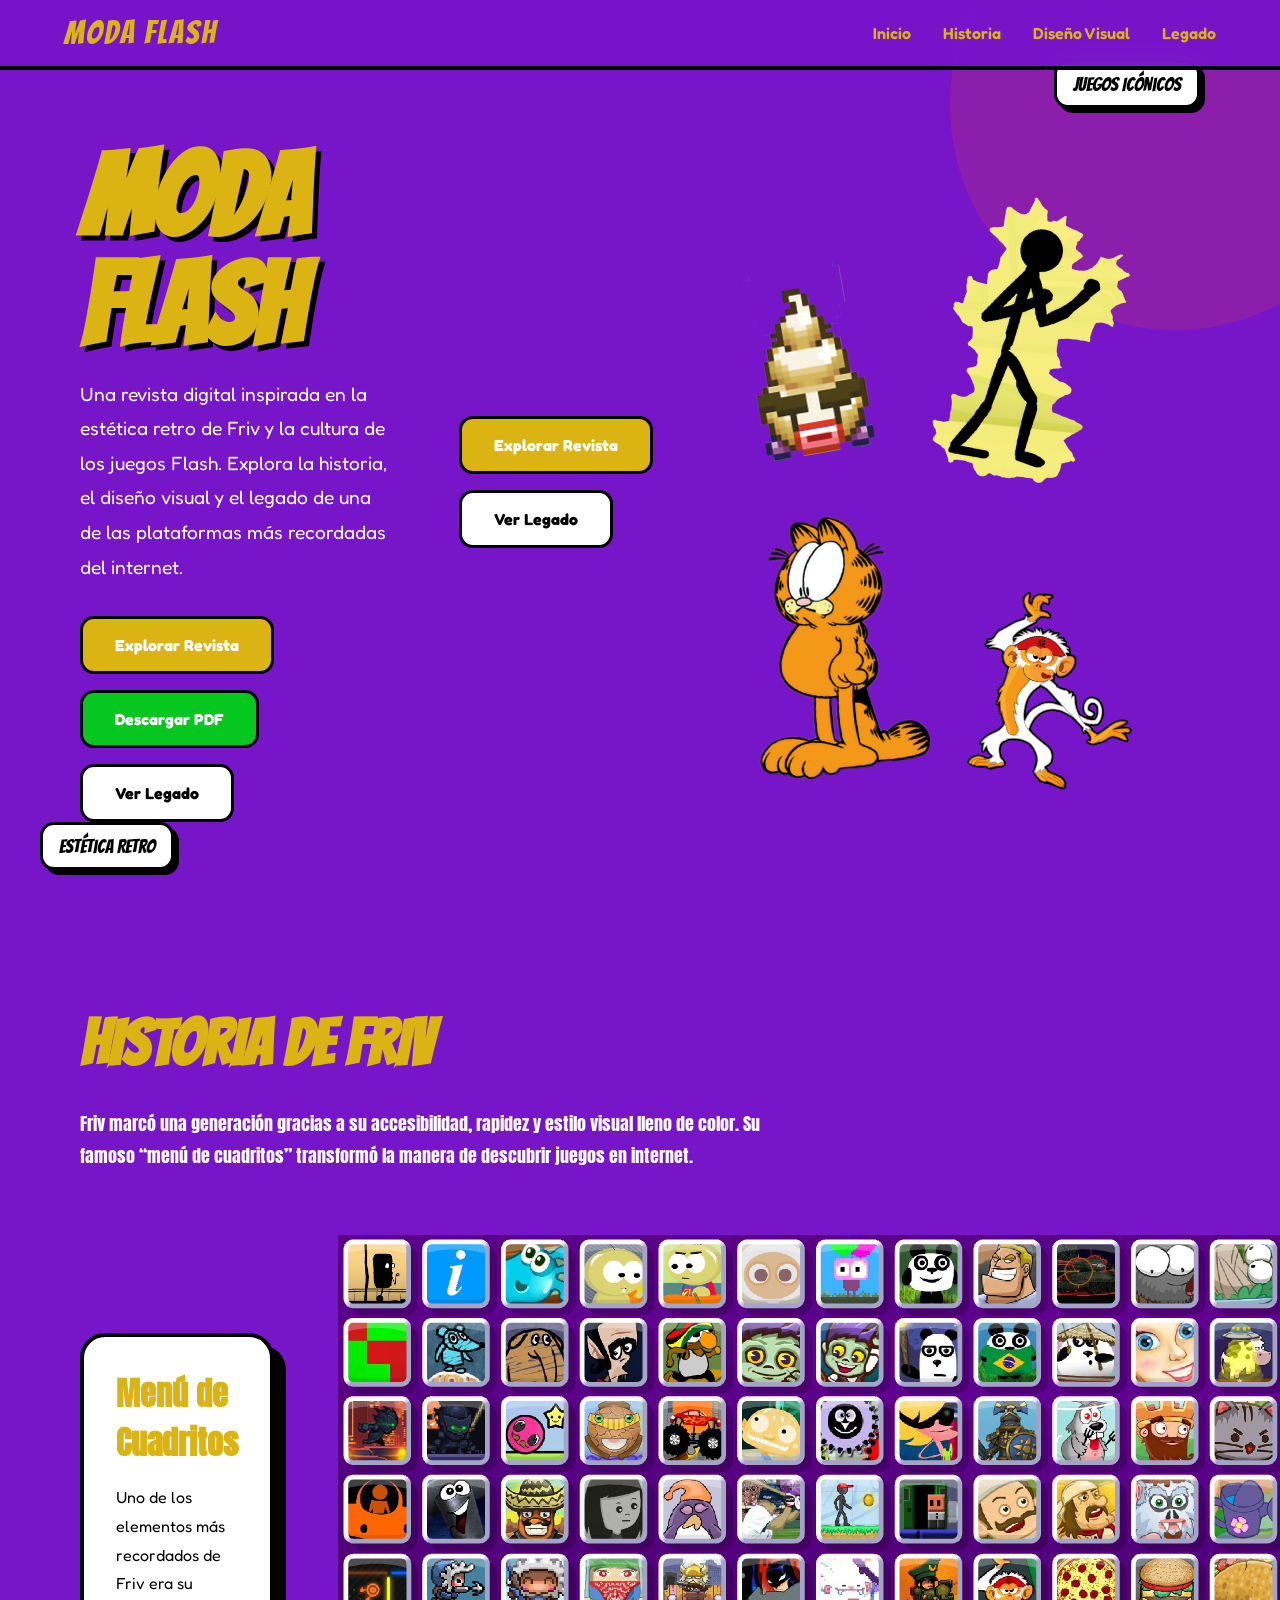
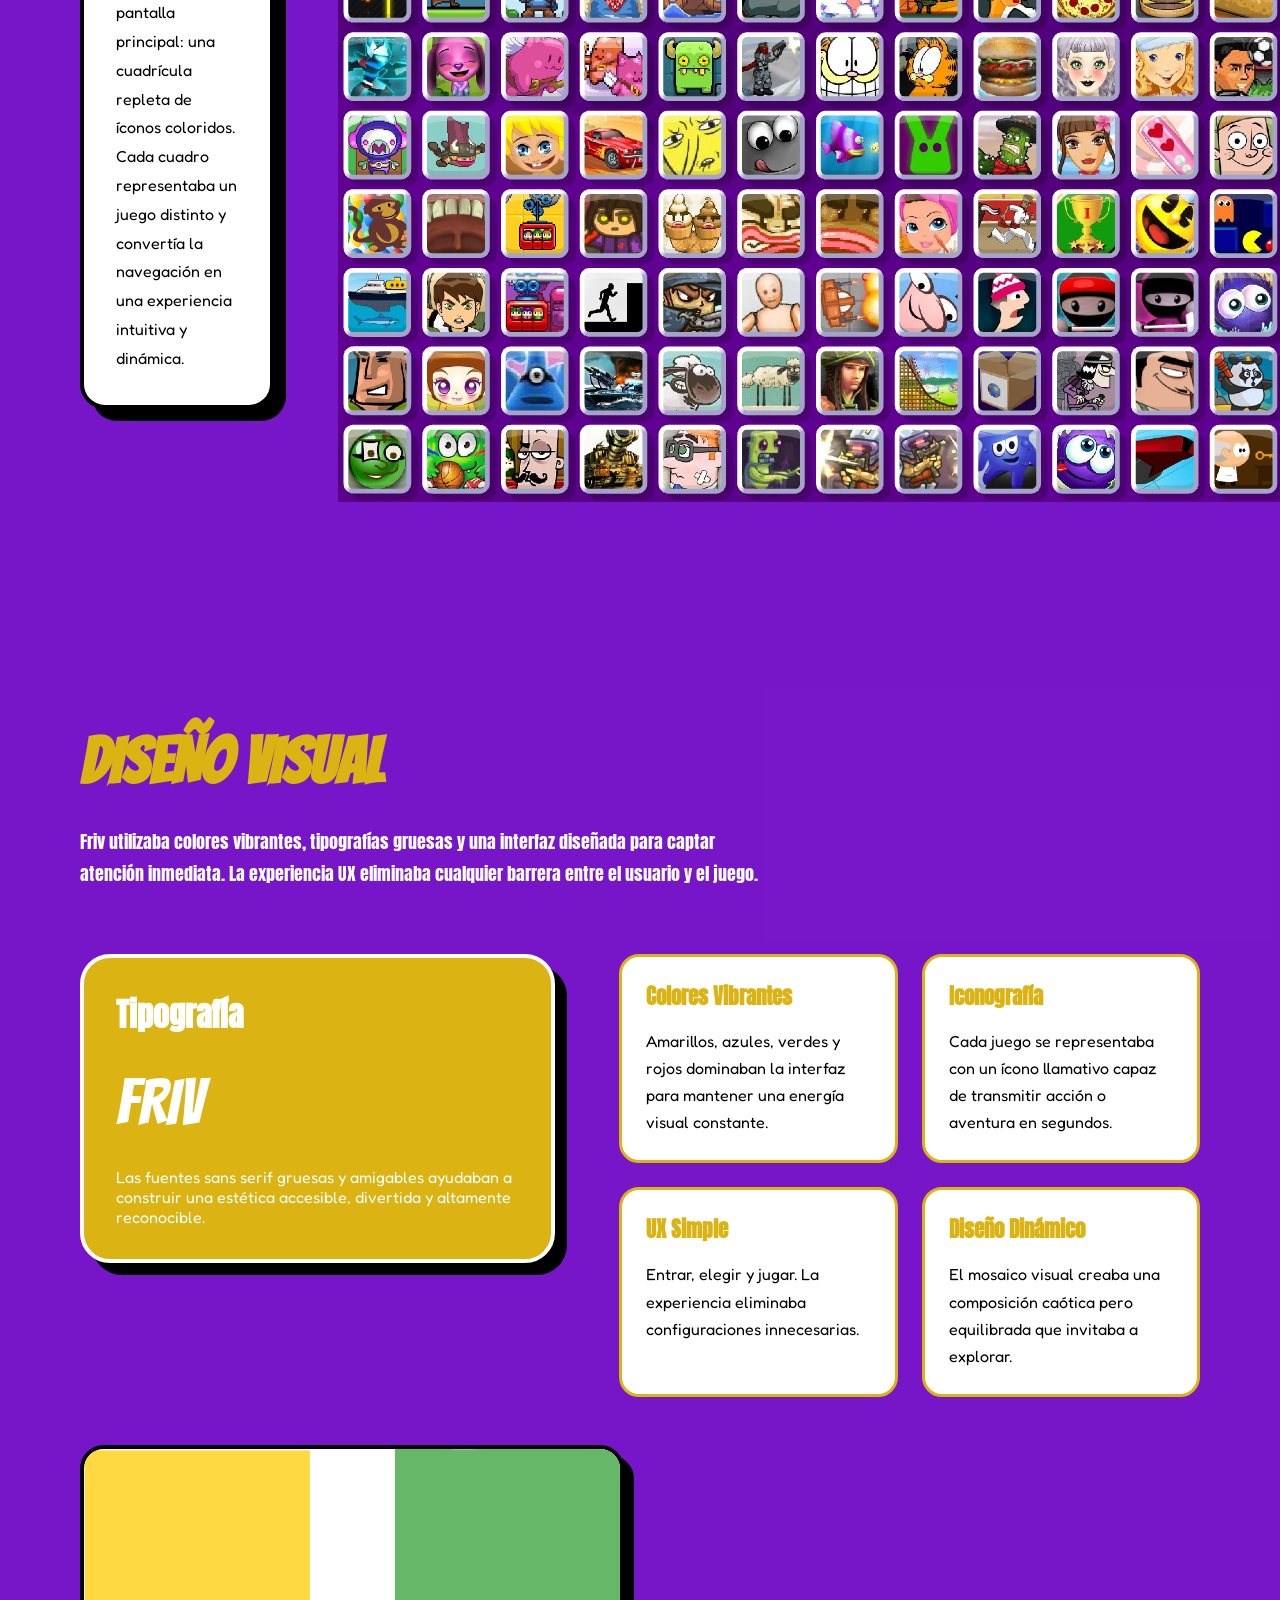
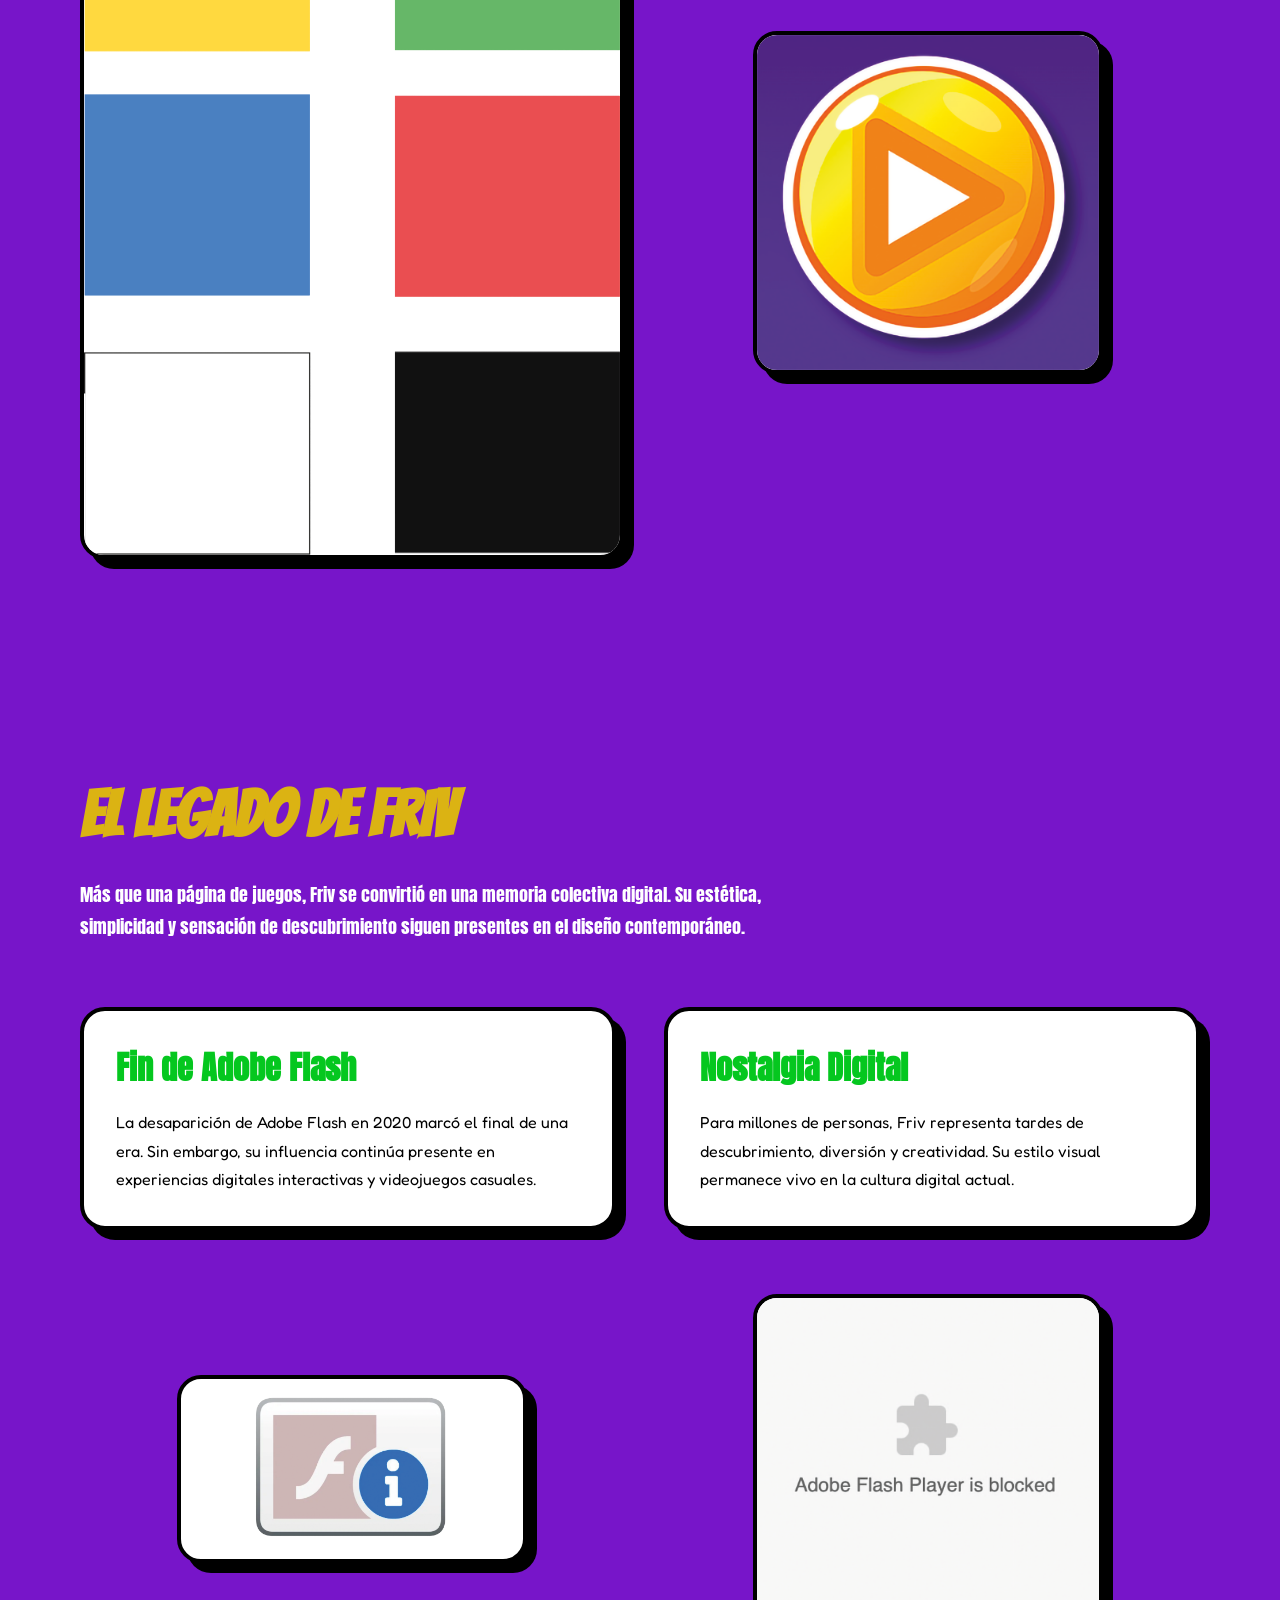
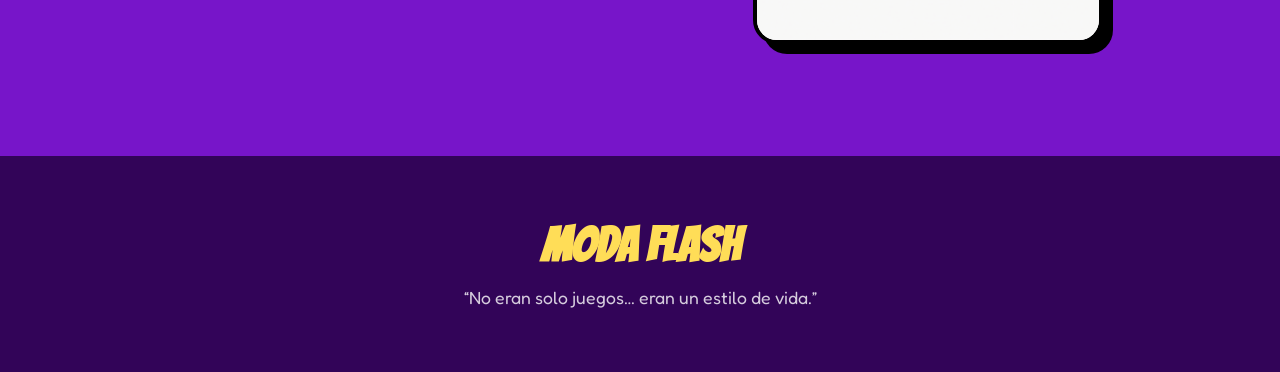
<file: revistapdf.html>
<!DOCTYPE html>
<html lang="es">
<head>
  <meta charset="UTF-8" />
  <meta name="viewport" content="width=device-width, initial-scale=1.0" />
  <title>Moda Flash</title>
  <link rel="preconnect" href="https://fonts.googleapis.com">
  <link rel="preconnect" href="https://fonts.gstatic.com" crossorigin>
  <link href="https://fonts.googleapis.com/css2?family=Anton&family=Bangers&family=Fredoka:wght@300;400;500;600&display=swap" rel="stylesheet">
  <link rel="icon"  href="AdobeFlash logo verde.ico" type="image/x-icon"  >
  <link rel="stylesheet" href="DEMO 2.css">

  <style>
    * {
      margin: 0;
      padding: 0;
      box-sizing: border-box;
      scroll-behavior: smooth;
    }

    body {
      font-family: 'Fredoka', sans-serif;
      background: rgba(120, 21, 202, 0.95);
      color: #000000;
      overflow-x: hidden;
    }

    ::selection {
      background: #dbb313;
      color: #000;
    }

    /* NAV */

    nav {
      position: fixed;
      top: 0;
      width: 100%;
      z-index: 999;
      background: rgba(120, 21, 202, 0.95);
      backdrop-filter: blur(10px);
      border-bottom: 4px solid #000;
      padding: 1rem 4rem;
      display: flex;
      justify-content: space-between;
      align-items: center;
    }

    .logo {
      font-family: 'Bangers', cursive;
      font-size: 2rem;
      letter-spacing: 2px;
      color: #dbb313;
    }

    nav ul {
      display: flex;
      list-style: none;
      gap: 2rem;
      color: #dbb313;
    }

    nav a {
      text-decoration: none;
      color: #dbb313;
      font-weight: 600;
      transition: 0.3s ease;
    }

    nav a:hover {
      color: #05c71f;
    }

    /* HERO */

    .hero {
      min-height: 100vh;
      display: flex;
      align-items: center;
      justify-content: center;
      padding: 8rem 5rem 4rem;
      background: rgba(120, 21, 202, 0.95);
      position: relative;
      overflow: hidden;
    }

    .hero::before {
      content: '';
      position: absolute;
      width: 450px;
      height: 450px;
      background: #ff4f00;
      border-radius: 50%;
      top: -120px;
      right: -120px;
      opacity: 0.15;
    }

    .hero-content {
      width: 100%;
      max-width: 1300px;
      display: grid;
      grid-template-columns: 1.1fr 0.9fr;
      gap: 4rem;
      align-items: center;
      z-index: 1;
    }

    .hero-text h1 {
      font-family: 'Bangers', cursive;
      font-size: clamp(4rem, 9vw, 8rem);
      line-height: 0.95;
      color: #dbb313;
      text-transform: uppercase;
      margin-bottom: 1rem;
      text-shadow: 5px 5px 0px #000;
    }

    .hero-text p {
  font-size: 1.2rem;
  line-height: 1.8;
  max-width: 600px;
  margin-bottom: 2rem;
  color: white;
}

    .hero-buttons {
      display: flex;
      gap: 1rem;
      flex-wrap: wrap;
    }

    .btn {
      padding: 1rem 2rem;
      border-radius: 14px;
      text-decoration: none;
      font-weight: 700;
      border: 3px solid #000;
      transition: 0.25s ease;
      display: inline-block;
    }
.btn-download {
      background: #05c71f;
      color: white;
    }
    .btn-primary {
      background: #dbb313;
      color: white;
    }

    .btn-secondary {
      background: white;
      color: black;
    }

    .btn:hover {
      transform: translateY(-4px);
      box-shadow: 0 10px 0 #000;
    }

    /* Collage */

    .collage {
      position: relative;
      height: 550px;
    }

    .card {
      position: absolute;
      border-radius: 20px;
      overflow: hidden;
      border: 4px solid #000;
      background: white;
      box-shadow: 12px 12px 0px #000;
      transition: 0.3s ease;
    }

    /* Posicionamiento y rotación individual de las imágenes */
    .img-bad-ice-cream {
      top: 0;
      left: 10%;
      transform: rotate(-10deg);
      width: 200px;
    }

    .img-electricman {
      top: 15%;
      right: 5%;
      transform: rotate(8deg);
      width: 220px;
    }

    .img-garfield {
      bottom: 10%;
      left: 0;
      transform: rotate(-5deg);
      width: 240px;
    }

    .img-mankey-fu {
      bottom: 5%;
      right: 15%;
      transform: rotate(12deg);
      width: 180px;
    }

 
  

    .floating-text {
      position: absolute;
      font-family: 'Bangers', cursive;
      font-size: 1.2rem;
      color: #000;
      background: #fff;
      padding: 0.7rem 1rem;
      border: 3px solid #000;
      border-radius: 14px;
      box-shadow: 5px 5px 0 #000;
    }

    .floating-1 {
      top: 60px;
      right: 80px;
    }

    .floating-2 {
      bottom: 30px;
      left: 40px;
    }

    /* Sections */

    section {
      padding: 7rem 5rem;
      position: relative;
    }

    .section-title {
      font-family: 'Bangers', cursive;
      font-size: clamp(2.5rem, 5vw, 5rem);
      margin-bottom: 2rem;
      line-height: 1;
      color: #dbb313;
      text-transform: uppercase;
    }

    .section-subtitle {
  font-family: 'Anton', sans-serif;
  max-width: 700px;
  line-height: 1.8;
  font-size: 1.1rem;
  margin-bottom: 4rem;
  color: white;
}

    /* HISTORIA */

    .history {
      background: rgba(120, 21, 202, 0.95);
    }

    .history-grid {
      display: grid;
      grid-template-columns: 1fr 1fr;
      gap: 4rem;
      align-items: center;
    }

    .history-card {
      background: #ffffff;
      border: 4px solid #000;
      border-radius: 25px;
      padding: 2rem;
      box-shadow: 12px 12px 0px #000;
    }

    .history-card h3 {
      font-family: 'Anton', sans-serif;
      font-size: 2rem;
      margin-bottom: 1rem;
      color: #dbb313
    }

   .history-card p {
  line-height: 1.8;
  color: black;
}
    .menu-grid {
      display: grid;
      grid-template-columns: repeat(4, 1fr);
      gap: 1rem;
    }

    .menu-item {
      aspect-ratio: 1/1;
      border-radius: 16px;
      border: 3px solid #000;
      transition: 0.2s ease;
    }

    /* DISEÑO */

    .design {
      background: rgba(120, 21, 202, 0.95);
      color: white;
    }

    .design .section-title {
      color: #dbb313;
    }

    .design-layout {
      display: grid;
      grid-template-columns: 0.9fr 1.1fr;
      gap: 4rem;
      align-items: start;
    }

    .typography-box {
      background: #dbb313;
      padding: 2rem;
      border-radius: 30px;
      border: 4px solid #fff;
      box-shadow: 12px 12px 0px #000000;
    }

    .typography-box h3 {
      font-family: 'Anton', sans-serif;
      font-size: 2rem;
      margin-bottom: 1rem;
    }

    .type-demo {
      font-family: 'Bangers', cursive;
      font-size: 4rem;
      line-height: 1;
      margin: 2rem 0;
    }

    .ux-cards {
      display: grid;
      grid-template-columns: repeat(2, 1fr);
      gap: 1.5rem;
    }

    .ux-card {
      background: #ffffff;
      border: 3px solid #dbb313;
      border-radius: 20px;
      padding: 1.5rem;
      transition: 0.3s ease;
    }

    .ux-card:hover {
      transform: translateY(-8px);
    }

    .ux-card h4 {
      font-family: 'Anton', sans-serif;
      color: #dbb313;
      margin-bottom: 1rem;
      font-size: 1.3rem;
    }

    .ux-card p {
      line-height: 1.7;
      color: #000000;
    }
.design-images {
  display: grid;
  grid-template-columns: 1fr 1fr;
  gap: 2rem;
  margin-top: 3rem;
  align-items: center;
}

.design-images img {
  width: 100%;
  border-radius: 24px;
  border: 4px solid #000;
  box-shadow: 10px 10px 0 #000;
  background: white;
}

.play-button-img {
  max-width: 350px;
  justify-self: center;
}
    /* LEGADO */

    .legacy {
      background: rgba(120, 21, 202, 0.95);
    }

    .legacy-top {
      display: grid;
      grid-template-columns: 1fr 1fr;
      gap: 3rem;
      margin-bottom: 4rem;
    }

    .legacy-box {
      background: white;
      border: 4px solid #000;
      border-radius: 25px;
      padding: 2rem;
      box-shadow: 10px 10px 0px #000;
    }

    .legacy-box h3 {
      font-family: 'Anton', sans-serif;
      font-size: 2rem;
      margin-bottom: 1rem;
      color: #05c71f;
    }

    .legacy-box p {
      line-height: 1.8;
    }

    .retro-icons {
      display: flex;
      justify-content: center;
      gap: 1rem;
      flex-wrap: wrap;
      margin-top: 4rem;
    }

    .retro-icon {
      width: 90px;
      height: 90px;
      border-radius: 20px;
      border: 4px solid #000;
      display: flex;
      align-items: center;
      justify-content: center;
      font-size: 2rem;
      font-weight: 700;
      box-shadow: 8px 8px 0 #000;
      transition: 0.25s ease;
    }

    /* FOOTER */

    footer {
      background: #320458;
      color: rgb(255, 255, 255);
      text-align: center;
      padding: 4rem 2rem;
    }

    footer h2 {
      font-family: 'Bangers', cursive;
      font-size: 3rem;
      margin-bottom: 1rem;
      color: #ffdd57;
    }

    footer p {
      font-size: 1.1rem;
      opacity: 0.8;
    }

    /* Responsive */

    @media (max-width: 1100px) {

      .hero-content,
      .history-grid,
      .design-layout,
      .legacy-top {
        grid-template-columns: 1fr;
      }

      .collage {
        height: 500px;
      }

      nav {
        padding: 1rem 2rem;
      }

      section,
      .hero {
        padding-left: 2rem;
        padding-right: 2rem;
      }
    }

    @media (max-width: 700px) {

      nav {
        flex-direction: column;
        gap: 1rem;
      }

      nav ul {
        gap: 1rem;
        flex-wrap: wrap;
        justify-content: center;
      }

      .hero-text h1 {
        font-size: 4rem;
      }

      .menu-grid,
      .ux-cards {
        grid-template-columns: repeat(2, 1fr);
      }

      .type-demo {
        font-size: 2.5rem;
      }

      .card {
        box-shadow: 8px 8px 0px #000;
      }

      .card-1 {
        width: 180px;
        height: 180px;
      }

      .card-2 {
        width: 170px;
      }

      .card-3 {
        width: 180px;
      }
    }
  </style>
</head>
<body>

  <nav>
    <div class="logo">MODA FLASH</div>

    <ul>
      <li><a href="#inicio">Inicio</a></li>
      <li><a href="#historia">Historia</a></li>
      <li><a href="#diseno">Diseño Visual</a></li>
      <li><a href="#legado">Legado</a></li>
    </ul>
  </nav>

  <!-- HERO -->
  <section class="hero" id="inicio">

    <div class="hero-content">

      <div class="hero-text">
        <h1>Moda<br>Flash</h1>

        <p>
          Una revista digital inspirada en la estética retro de Friv y la cultura de los juegos Flash.
          Explora la historia, el diseño visual y el legado de una de las plataformas más recordadas del internet.
        </p>
<div class="hero-buttons">
          <a href="#historia" class="btn btn-primary">Explorar Revista</a>
          <a href="Revista FOLLETO.pdf" download="Revista FOLLETO" class="btn btn-download">Descargar PDF</a>
          <a href="#legado" class="btn btn-secondary">Ver Legado</a>
        </div>
      </div>
      
        <div class="hero-buttons">
          <a href="#historia" class="btn btn-primary">Explorar Revista</a>
          <a href="#legado" class="btn btn-secondary">Ver Legado</a>
        </div>
      </div>

      <div class="image-collage">

       <img src="Bad ice Cream 3 (1).png" alt="Bad ice Cream" class="img-flash img-bad-ice-cream">
        <img src="Electricman (1).png" alt="Electricman" class="img-flash img-electricman">
        <img src="garfield SCARY SCAVENGER (1).png" alt="Garfield" class="img-flash img-garfield">
        <img src="MANKEY FU_.png" alt="Mankey Fu" class="img-flash img-mankey-fu">


        <div class="floating-text floating-1">Juegos Icónicos</div>
        <div class="floating-text floating-2">Estética Retro</div>

      </div>

    </div>

  </section>

  <!-- HISTORIA -->

  <section class="history" id="historia">

    <h2 class="section-title">Historia de Friv</h2>

    <p class="section-subtitle">
      Friv marcó una generación gracias a su accesibilidad, rapidez y estilo visual lleno de color.
      Su famoso “menú de cuadritos” transformó la manera de descubrir juegos en internet.
    </p>

    <div class="history-grid">

      <div class="history-card">
        <h3>Menú de Cuadritos</h3>

        <p>
          Uno de los elementos más recordados de Friv era su pantalla principal: una cuadrícula repleta de íconos coloridos.
          Cada cuadro representaba un juego distinto y convertía la navegación en una experiencia intuitiva y dinámica.
        </p>
      </div>

      <div class="image-card">
        <img src="Fondo friv.png" alt="Menú de Friv" style
 
        
      </div>

    </div>

  </section>

  <!-- DISEÑO -->

  <section class="design" id="diseno">

    <h2 class="section-title">Diseño Visual</h2>

    <p class="section-subtitle">
      Friv utilizaba colores vibrantes, tipografías gruesas y una interfaz diseñada para captar atención inmediata.
      La experiencia UX eliminaba cualquier barrera entre el usuario y el juego.
    </p>

    <div class="design-layout">

      <div class="typography-box">
        <h3>Tipografía</h3>

        <div class="type-demo">
          FRIV
        </div>

        <p>
          Las fuentes sans serif gruesas y amigables ayudaban a construir una estética accesible,
          divertida y altamente reconocible.
        </p>
      </div>

      <div class="ux-cards">

        <div class="ux-card">
          <h4>Colores Vibrantes</h4>
          <p>
            Amarillos, azules, verdes y rojos dominaban la interfaz para mantener una energía visual constante.
          </p>
        </div>

        <div class="ux-card">
          <h4>Iconografía</h4>
          <p>
            Cada juego se representaba con un ícono llamativo capaz de transmitir acción o aventura en segundos.
          </p>
        </div>

        <div class="ux-card">
          <h4>UX Simple</h4>
          <p>
            Entrar, elegir y jugar. La experiencia eliminaba configuraciones innecesarias.
          </p>
        </div>

        <div class="ux-card">
          <h4>Diseño Dinámico</h4>
          <p>
            El mosaico visual creaba una composición caótica pero equilibrada que invitaba a explorar.
          </p>
        </div>

      </div>

    </div>
<div class="design-images">

  <img src="Colores Friv.png" alt="Paleta de colores Friv">

  <img src="Play Button.png" alt="Botón Play Friv" class="play-button-img">

</div>  
  </section>

  <!-- LEGADO -->

  <section class="legacy" id="legado">

    <h2 class="section-title">El Legado de Friv</h2>

    <p class="section-subtitle">
      Más que una página de juegos, Friv se convirtió en una memoria colectiva digital.
      Su estética, simplicidad y sensación de descubrimiento siguen presentes en el diseño contemporáneo.
    </p>

    <div class="legacy-top">

      <div class="legacy-box">
        <h3>Fin de Adobe Flash</h3>

        <p>
          La desaparición de Adobe Flash en 2020 marcó el final de una era.
          Sin embargo, su influencia continúa presente en experiencias digitales interactivas y videojuegos casuales.
        </p>
      </div>

      <div class="legacy-box">
        <h3>Nostalgia Digital</h3>

        <p>
          Para millones de personas, Friv representa tardes de descubrimiento, diversión y creatividad.
          Su estilo visual permanece vivo en la cultura digital actual.
        </p>
      </div>

    </div>
<div class="design-images">

  <img src="AFP blocked.png" alt="Adobe Flash bloqueado" class="play-button-img">

  <img src="AFP Blocked222.png" alt="Adobe Flash bloqueado 222" class="play-button-img">

</div>  
    </section>

  <!-- FOOTER -->

  <footer>
    <h2>MODA FLASH</h2>
    <p>
      “No eran solo juegos… eran un estilo de vida.”
    </p>
  </footer>

</body>
</html>
</file>
<file: DEMO 2.css>
* {
      margin: 0;
      padding: 0;
      box-sizing: border-box;
      scroll-behavior: smooth;
    }

    body {
      font-family: 'Fredoka', sans-serif;
      background: rgba(120, 21, 202, 0.95);
      color: #000000;
      overflow-x: hidden;
    }

    ::selection {
      background: #dbb313;
      color: #000;
    }

    /* NAV */

    nav {
      position: fixed;
      top: 0;
      width: 100%;
      z-index: 999;
      background: rgba(120, 21, 202, 0.95);
      backdrop-filter: blur(10px);
      border-bottom: 4px solid #000;
      padding: 1rem 4rem;
      display: flex;
      justify-content: space-between;
      align-items: center;
    }

    .logo {
      font-family: 'Bangers', cursive;
      font-size: 2rem;
      letter-spacing: 2px;
      color: #dbb313;
    }

    nav ul {
      display: flex;
      list-style: none;
      gap: 2rem;
      color: #dbb313;
    }

    nav a {
      text-decoration: none;
      color: #dbb313;
      font-weight: 600;
      transition: 0.3s ease;
    }

    nav a:hover {
      color: #05c71f;
    }

    /* HERO */

    .hero {
      min-height: 100vh;
      display: flex;
      align-items: center;
      justify-content: center;
      padding: 8rem 5rem 4rem;
      background: rgba(120, 21, 202, 0.95);
      position: relative;
      overflow: hidden;
    }

    .hero::before {
      content: '';
      position: absolute;
      width: 450px;
      height: 450px;
      background: #ff4f00;
      border-radius: 50%;
      top: -120px;
      right: -120px;
      opacity: 0.15;
    }

    .hero-content {
      width: 100%;
      max-width: 1300px;
      display: grid;
      grid-template-columns: 1.1fr 0.9fr;
      gap: 4rem;
      align-items: center;
      z-index: 1;
    }

    .hero-text h1 {
      font-family: 'Bangers', cursive;
      font-size: clamp(4rem, 9vw, 8rem);
      line-height: 0.95;
      color: #dbb313;
      text-transform: uppercase;
      margin-bottom: 1rem;
      text-shadow: 5px 5px 0px #000;
    }

    .hero-text p {
  font-size: 1.2rem;
  line-height: 1.8;
  max-width: 600px;
  margin-bottom: 2rem;
  color: white;
}

    .hero-buttons {
      display: flex;
      gap: 1rem;
      flex-wrap: wrap;
    }

    .btn {
      padding: 1rem 2rem;
      border-radius: 14px;
      text-decoration: none;
      font-weight: 700;
      border: 3px solid #000;
      transition: 0.25s ease;
      display: inline-block;
    }

    .btn-primary {
      background: #dbb313;
      color: white;
    }

    .btn-secondary {
      background: white;
      color: black;
    }

    .btn:hover {
      transform: translateY(-4px);
      box-shadow: 0 10px 0 #000;
    }

    /* Collage */

    .collage {
      position: relative;
      height: 550px;
    }

    .card {
      position: absolute;
      border-radius: 20px;
      overflow: hidden;
      border: 4px solid #000;
      background: white;
      box-shadow: 12px 12px 0px #000;
      transition: 0.3s ease;
    }

    /* Posicionamiento y rotación individual de las imágenes */
    .img-bad-ice-cream {
      top: 0;
      left: 10%;
      transform: rotate(-10deg);
      width: 200px;
    }

    .img-electricman {
      top: 15%;
      right: 5%;
      transform: rotate(8deg);
      width: 220px;
    }

    .img-garfield {
      bottom: 10%;
      left: 0;
      transform: rotate(-5deg);
      width: 240px;
    }

    .img-mankey-fu {
      bottom: 5%;
      right: 15%;
      transform: rotate(12deg);
      width: 180px;
    }

 
  

    .floating-text {
      position: absolute;
      font-family: 'Bangers', cursive;
      font-size: 1.2rem;
      color: #000;
      background: #fff;
      padding: 0.7rem 1rem;
      border: 3px solid #000;
      border-radius: 14px;
      box-shadow: 5px 5px 0 #000;
    }

    .floating-1 {
      top: 60px;
      right: 80px;
    }

    .floating-2 {
      bottom: 30px;
      left: 40px;
    }

    /* Sections */

    section {
      padding: 7rem 5rem;
      position: relative;
    }

    .section-title {
      font-family: 'Bangers', cursive;
      font-size: clamp(2.5rem, 5vw, 5rem);
      margin-bottom: 2rem;
      line-height: 1;
      color: #dbb313;
      text-transform: uppercase;
    }

    .section-subtitle {
  font-family: 'Anton', sans-serif;
  max-width: 700px;
  line-height: 1.8;
  font-size: 1.1rem;
  margin-bottom: 4rem;
  color: white;
}

    /* HISTORIA */

    .history {
      background: rgba(120, 21, 202, 0.95);
    }

    .history-grid {
      display: grid;
      grid-template-columns: 1fr 1fr;
      gap: 4rem;
      align-items: center;
    }

    .history-card {
      background: #ffffff;
      border: 4px solid #000;
      border-radius: 25px;
      padding: 2rem;
      box-shadow: 12px 12px 0px #000;
    }

    .history-card h3 {
      font-family: 'Anton', sans-serif;
      font-size: 2rem;
      margin-bottom: 1rem;
      color: #dbb313
    }

   .history-card p {
  line-height: 1.8;
  color: black;
}
    .menu-grid {
      display: grid;
      grid-template-columns: repeat(4, 1fr);
      gap: 1rem;
    }

    .menu-item {
      aspect-ratio: 1/1;
      border-radius: 16px;
      border: 3px solid #000;
      transition: 0.2s ease;
    }

    /* DISEÑO */

    .design {
      background: rgba(120, 21, 202, 0.95);
      color: white;
    }

    .design .section-title {
      color: #dbb313;
    }

    .design-layout {
      display: grid;
      grid-template-columns: 0.9fr 1.1fr;
      gap: 4rem;
      align-items: start;
    }

    .typography-box {
      background: #dbb313;
      padding: 2rem;
      border-radius: 30px;
      border: 4px solid #fff;
      box-shadow: 12px 12px 0px #000000;
    }

    .typography-box h3 {
      font-family: 'Anton', sans-serif;
      font-size: 2rem;
      margin-bottom: 1rem;
    }

    .type-demo {
      font-family: 'Bangers', cursive;
      font-size: 4rem;
      line-height: 1;
      margin: 2rem 0;
    }

    .ux-cards {
      display: grid;
      grid-template-columns: repeat(2, 1fr);
      gap: 1.5rem;
    }

    .ux-card {
      background: #ffffff;
      border: 3px solid #dbb313;
      border-radius: 20px;
      padding: 1.5rem;
      transition: 0.3s ease;
    }

    .ux-card:hover {
      transform: translateY(-8px);
    }

    .ux-card h4 {
      font-family: 'Anton', sans-serif;
      color: #dbb313;
      margin-bottom: 1rem;
      font-size: 1.3rem;
    }

    .ux-card p {
      line-height: 1.7;
      color: #000000;
    }
.design-images {
  display: grid;
  grid-template-columns: 1fr 1fr;
  gap: 2rem;
  margin-top: 3rem;
  align-items: center;
}

.design-images img {
  width: 100%;
  border-radius: 24px;
  border: 4px solid #000;
  box-shadow: 10px 10px 0 #000;
  background: white;
}

.play-button-img {
  max-width: 350px;
  justify-self: center;
}
    /* LEGADO */

    .legacy {
      background: rgba(120, 21, 202, 0.95);
    }

    .legacy-top {
      display: grid;
      grid-template-columns: 1fr 1fr;
      gap: 3rem;
      margin-bottom: 4rem;
    }

    .legacy-box {
      background: white;
      border: 4px solid #000;
      border-radius: 25px;
      padding: 2rem;
      box-shadow: 10px 10px 0px #000;
    }

    .legacy-box h3 {
      font-family: 'Anton', sans-serif;
      font-size: 2rem;
      margin-bottom: 1rem;
      color: #05c71f;
    }

    .legacy-box p {
      line-height: 1.8;
    }

    .retro-icons {
      display: flex;
      justify-content: center;
      gap: 1rem;
      flex-wrap: wrap;
      margin-top: 4rem;
    }

    .retro-icon {
      width: 90px;
      height: 90px;
      border-radius: 20px;
      border: 4px solid #000;
      display: flex;
      align-items: center;
      justify-content: center;
      font-size: 2rem;
      font-weight: 700;
      box-shadow: 8px 8px 0 #000;
      transition: 0.25s ease;
    }

    /* FOOTER */

    footer {
      background: #320458;
      color: rgb(255, 255, 255);
      text-align: center;
      padding: 4rem 2rem;
    }

    footer h2 {
      font-family: 'Bangers', cursive;
      font-size: 3rem;
      margin-bottom: 1rem;
      color: #ffdd57;
    }

    footer p {
      font-size: 1.1rem;
      opacity: 0.8;
    }

    /* Responsive */

    @media (max-width: 1100px) {

      .hero-content,
      .history-grid,
      .design-layout,
      .legacy-top {
        grid-template-columns: 1fr;
      }

      .collage {
        height: 500px;
      }

      nav {
        padding: 1rem 2rem;
      }

      section,
      .hero {
        padding-left: 2rem;
        padding-right: 2rem;
      }
    }

    @media (max-width: 700px) {

      nav {
        flex-direction: column;
        gap: 1rem;
      }

      nav ul {
        gap: 1rem;
        flex-wrap: wrap;
        justify-content: center;
      }

      .hero-text h1 {
        font-size: 4rem;
      }

      .menu-grid,
      .ux-cards {
        grid-template-columns: repeat(2, 1fr);
      }

      .type-demo {
        font-size: 2.5rem;
      }

      .card {
        box-shadow: 8px 8px 0px #000;
      }

      .card-1 {
        width: 180px;
        height: 180px;
      }

      .card-2 {
        width: 170px;
      }

      .card-3 {
        width: 180px;
      }
    }
</file>
